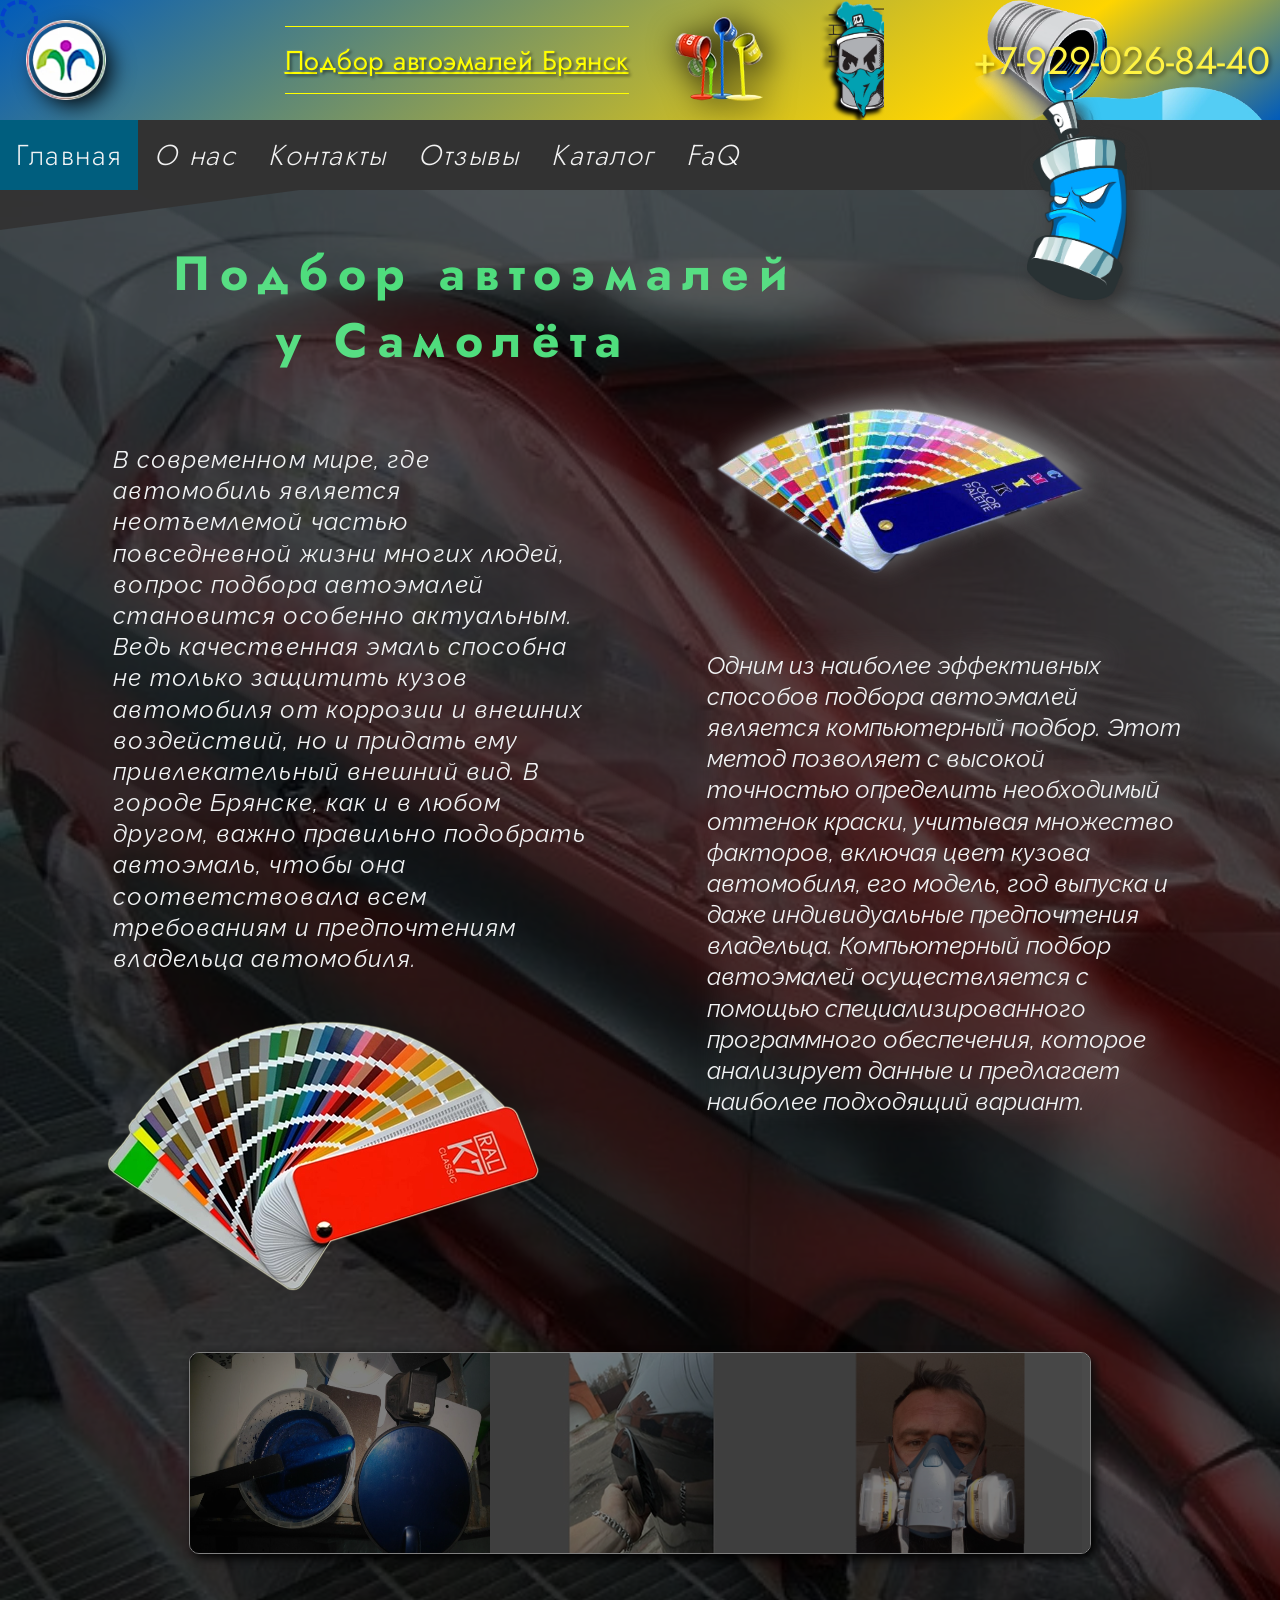
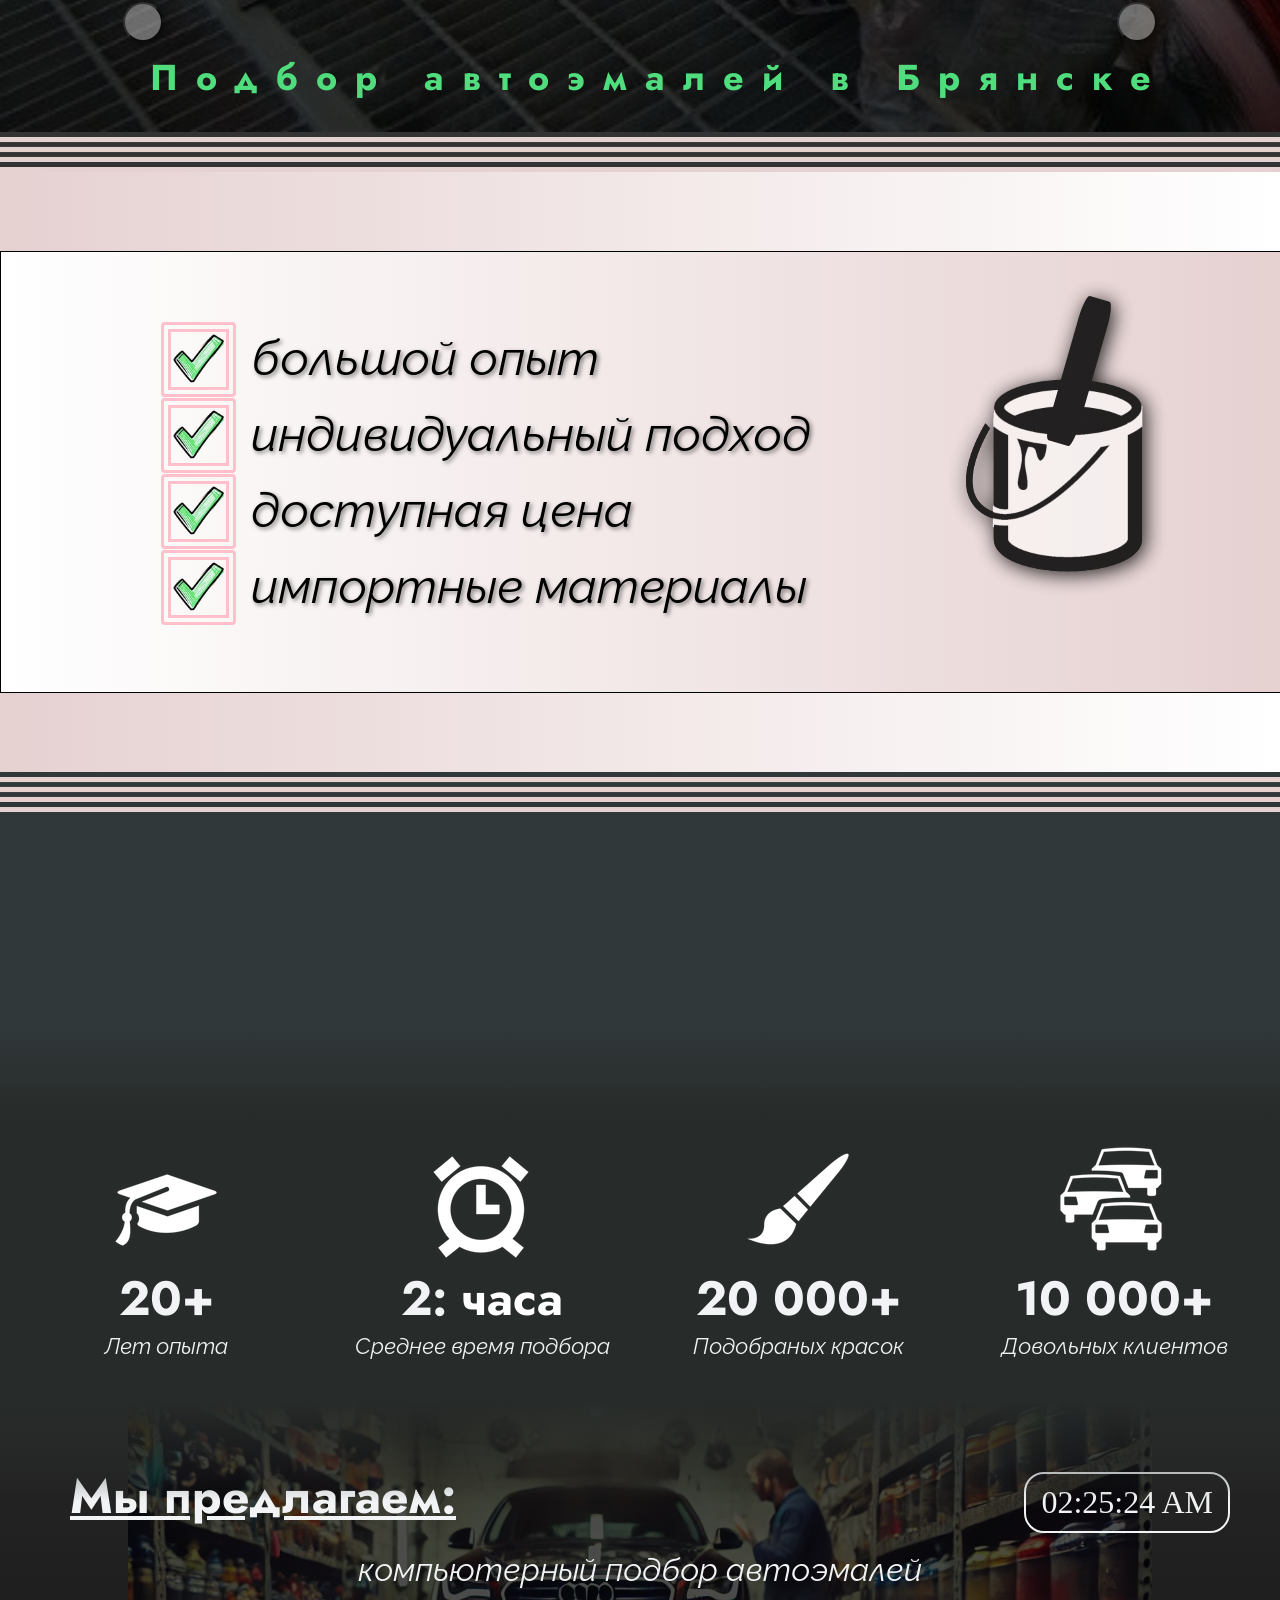
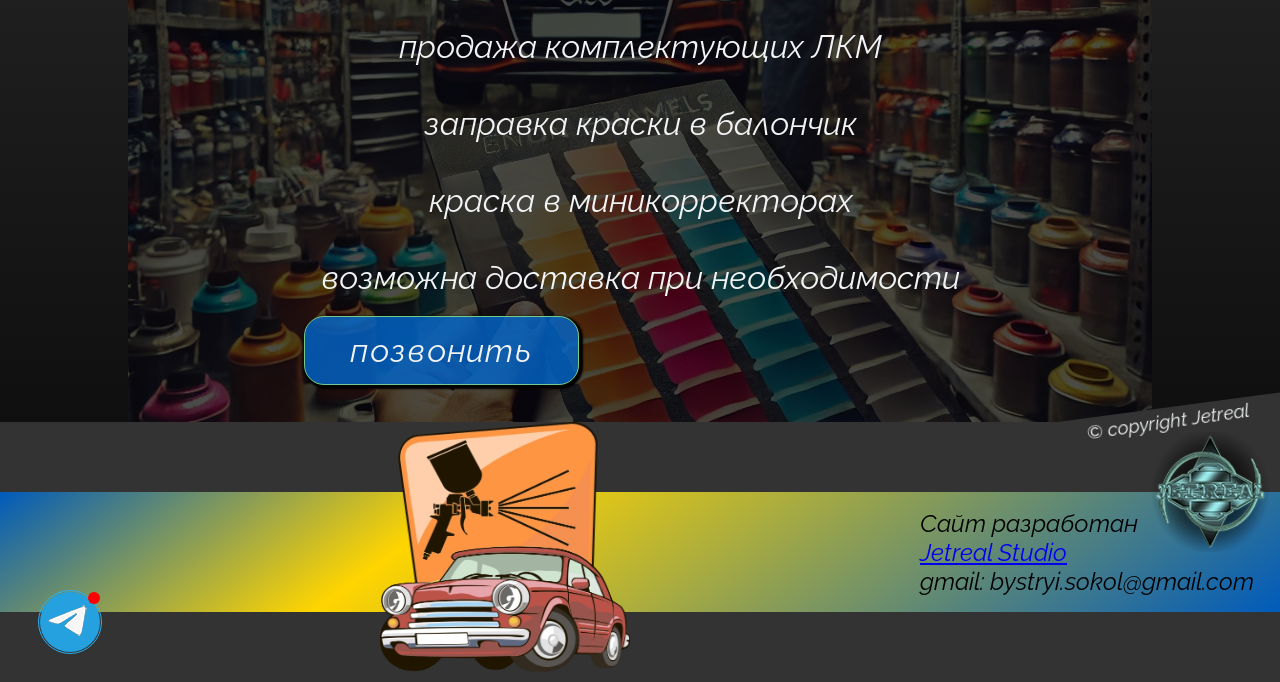
<file: index.html>
<!DOCTYPE html>
<!-- <html lang="ru"> -->
<html lang="ru-RU">

<head>
  <meta charset="utf-8">
  <!-- Begin Jekyll SEO tag v2.8.0 -->
<title>main | Подбор автоэмалей в Брянске, по цвету авто, коду, заправка в баллончик.</title>
<meta name="generator" content="Jekyll v4.4.1" />
<meta property="og:title" content="main" />
<meta name="author" content="Подбор автоэмалей в Брянске" />
<meta property="og:locale" content="ru_RU" />
<meta name="description" content="Лаборатория по подбору автоэмали спектрофотометром в цвет, продажа красок от 100 грамм, хороший колорист, адрес: рядом магазин “Электроника”." />
<meta property="og:description" content="Лаборатория по подбору автоэмали спектрофотометром в цвет, продажа красок от 100 грамм, хороший колорист, адрес: рядом магазин “Электроника”." />
<link rel="canonical" href="https://autocolor32.ru/" />
<meta property="og:url" content="https://autocolor32.ru/" />
<meta property="og:site_name" content="Подбор автоэмалей в Брянске, по цвету авто, коду, заправка в баллончик." />
<meta property="og:image" content="https://autocolor32.ru/assets/images/garaj-logo.png" />
<meta property="og:type" content="website" />
<meta name="twitter:card" content="summary_large_image" />
<meta property="twitter:image" content="https://autocolor32.ru/assets/images/garaj-logo.png" />
<meta property="twitter:title" content="main" />
<script type="application/ld+json">
{"@context":"https://schema.org","@type":"WebSite","author":{"@type":"Person","name":"Подбор автоэмалей в Брянске"},"description":"Лаборатория по подбору автоэмали спектрофотометром в цвет, продажа красок от 100 грамм, хороший колорист, адрес: рядом магазин “Электроника”.","headline":"main","image":"https://autocolor32.ru/assets/images/garaj-logo.png","name":"Подбор автоэмалей в Брянске","publisher":{"@type":"Organization","logo":{"@type":"ImageObject","url":"https://autocolor32.ru/assets/images/garaj-logo.png"},"name":"Подбор автоэмалей в Брянске"},"sameAs":["https://t.me/BrendyAlex"],"url":"https://autocolor32.ru/"}</script>
<!-- End Jekyll SEO tag -->

  <link type="application/atom+xml" rel="alternate" href="https://autocolor32.ru/feed.xml" title="Подбор автоэмалей в Брянске, по цвету авто, коду, заправка в баллончик." />
  <meta name="viewport" content="width=device-width">

  <link rel="stylesheet" href="/assets/css/main.css">
  <link rel="stylesheet" href="/assets/css/animate.css">
  <link rel="apple-touch-icon" sizes="180x180" href="/assets/images/apple-touch-icon.webp">
  <link rel="icon" type="image/png" sizes="32x32" href="/assets/images/favicon-32x32.webp">
  <link rel="icon" type="image/png" sizes="16x16" href="/assets/images/favicon-16x16.webp">
  <link rel="manifest" href="/assets/images/site.webmanifest">
</head>

<body>
  <p id="mouseX"></p>
  <p id="mouseY"></p>
  <p id="scroll"> </p>
  <div class="circle-cursor circle-cursor--inner" id="circle"></div>
  <div id="progress-line"></div>
  <div class="wrapperAll">
    
<header class="myHeader">
  <div class="jost-logoWrap wow flipInY" data-wow-duration="1s" data-wow-delay=".02s"><img src="/assets/images/garaj-logo.webp" alt="garaj-logo"/></div>
  <div class="headerCenterText">
    <div id="balon"></div>
    <div id="balonEye"></div>
    <div id="balon2"></div>
    <h1>Подбор автоэмалей Брянск</h1>
    <div><img class="bankImg" src="/assets/images/banks55.webp" alt="garaj-logo"/></div>
  </div>
  <div class="phoneNumber">+7-929-026-84-40</div>
</header>
    
<div class="topnav"><a class="nav-link" href="/">Главная</a><a class="nav-link" href="/about">О нас</a><a class="nav-link" href="/contacts">Контакты</a><a class="nav-link" href="/feedbacks">Отзывы</a><a class="nav-link" href="/catalog">Каталог</a><a class="nav-link" href="/faq">FaQ</a>
  <div class="headerAngle"></div>
</div>

    <div class="contentWrapper">
  <div id="glasses"></div>
  <div class="content__left">
    <h2>Подбор автоэмалей<br />у Самолёта</h2>
    <p>В современном мире, где автомобиль является неотъемлемой частью повседневной жизни многих людей, вопрос подбора
      автоэмалей становится особенно актуальным. Ведь качественная эмаль способна не только защитить кузов автомобиля от
      коррозии и внешних воздействий, но и придать ему привлекательный внешний вид. В городе Брянске, как и в любом
      другом, важно правильно подобрать автоэмаль, чтобы она соответствовала всем требованиям и предпочтениям владельца
      автомобиля.</p><img src="/assets/images/veer2.webp" alt="veer" />
  </div>
  <div class="content__right"><img src="/assets/images/color-palete2.webp" alt="color-palete2" />
    <p>Одним из наиболее эффективных способов подбора автоэмалей является компьютерный подбор. Этот метод позволяет с
      высокой точностью определить необходимый оттенок краски, учитывая множество факторов, включая цвет кузова
      автомобиля, его модель, год выпуска и даже индивидуальные предпочтения владельца. Компьютерный подбор автоэмалей
      осуществляется с помощью специализированного программного обеспечения, которое анализирует данные и предлагает
      наиболее подходящий вариант.</p>
  </div>
  <div class="wrappDiv">
    <div class="slider" id="touched">
      
      <div class="img1"><img src="/assets/images/luc33.webp" alt="hatch" />
        <p>Сравнение люка с образцом</p>
      </div>
      
      <div class="img2"><img src="/assets/images/lopata.webp" alt="shovel" />
        <p>Приготовление краски</p>
      </div>
      
      <div class="img3"><img src="/assets/images/luc22.webp" alt="hatch" />
        <p>Снятие люка авто</p>
      </div>
      
      <div class="img4"><img src="/assets/images/shurj2.webp" alt="sasha" />
        <p>Александр</p>
      </div>
      
      <div class="img5"><img src="/assets/images/5.webp" alt="Spray cans" />
        <p>Балончики</p>
      </div>
      
      <div class="img6"><img src="/assets/images/6.webp" alt="Paint stand" />
        <p>Стойка</p>
      </div>
      
      <div class="img7"><img src="/assets/images/zakachka22.webp" alt="Cylinder filling station" />
        <p>Станция заправки балонов</p>
      </div>
      
    </div>
    <button class="buttonLeft sliderButtonHover"></button>
    <button class="buttonRight sliderButtonHover"></button>
    <p id="sliderImgText"></p>
    <h3 id="h3">Подбор автоэмалей в Брянске</h3>
  </div>
</div>
<div class="bgLittleBit"></div>
<div class="blackSection">
  <div class="sliderSection__ulwrapp">
    <div>
      <ul>
        <li class="blackSectionLi"> большой опыт<span class="checkedSpanImg"> </span></li>
        <li class="blackSectionLi"> индивидуальный подход<span class="checkedSpanImg"> </span></li>
        <li class="blackSectionLi"> доступная цена<span class="checkedSpanImg"> </span></li>
        <li class="blackSectionLi"> импортные материалы<span class="checkedSpanImg"></span></li>
      </ul>
    </div>
    <div class="bucketWraper">
      <div class="bucket">
        <img class="bucket2" src="/assets/images/bucket2.webp" alt="bucket" />
        <div id="textDiv"></div>
      </div>
    </div>
  </div>
</div>
<div class="sliderSection">
  <div class="bgLittleBitDown"></div>
</div>
<div class="justForShadowWrapper">
  <div class="justForShadowUp"></div>
</div>
<section class="countersSection">
  <div class="wow fadeIn" data-wow-duration="3s" data-wow-delay=".5s">
    <div class="counterSectionImg" id="counterSectionImg1">
    </div>
    <h4>20+</h4>
    <p>Лет опыта</p>
  </div>
  <div class="wow fadeIn" data-wow-duration="4s" data-wow-delay="1s">
    <div class="counterSectionImg" id="counterSectionImg2">
    </div>
    <h4>2:
      <span class="hours">часа</span>
    </h4>
    <p>Среднее время подбора</p>
  </div>
  <div class="wow fadeIn" data-wow-duration="4.5s" data-wow-delay="1.5s">
    <div class="counterSectionImg" id="counterSectionImg3"></div>
    <h4>20 000+</h4>
    <p>Подобраных красок</p>
  </div>
  <div class="wow fadeIn" data-wow-duration="5s" data-wow-delay="2s">
    <div class="counterSectionImg" id="counterSectionImg4">
    </div>
    <h4>10 000+</h4>
    <p>Довольных клиентов</p>
  </div>
</section>
<div class="justForShadowWrapper">
  <div class="justForShadowDown"></div>
</div>
<section class="linearGr">
  <div class="digital-clock"></div>
  <h4 class="linearGrHeader">Mы предлагаем:</h4>
  <p class="linearGrParagraph wow zoomInRight" data-wow-delay=".1s">компьютерный подбор автоэмалей</p>
  <p class="linearGrParagraph wow zoomInLeft" data-wow-delay=".2s">продажа комплектующих ЛКМ</p>
  <p class="linearGrParagraph wow zoomInRight" data-wow-delay=".3s">заправка краски в балончик </p>
  <p class="linearGrParagraph wow zoomInUp" data-wow-delay=".4s">краска в миникорректорах</p>
  <P class="linearGrParagraph wow zoomInLeft" data-wow-delay=".6s">возможна доставка при необходимости</P>
  <div class="buttonSection">
    <button class="callButton wow fadeInLeft" type="button" id="phoneButton" data-wow-delay="3s">позвонить</button>
    <p class="buttonSection__callNumber">+7-929-026-84-40</p>
  </div>
</section>



    <script defer src="/assets/javascript/wow.min.js"></script>
    <div class="footerOverLine">
  <p class="footerAngleText">&copy; copyright Jetreal</p>
</div>
    <footer class="myFooter">
  <div class="myFooterLeft"></div>
  <div class="myFooterCenter"><img class="wow fadeIn" data-wow-delay="1s" src=/assets/images/car-pistols2.webp alt="" /><img class="wow fadeInRight" src=/assets/images/car-pistols3.webp
      alt="" /></div>
  <div class="myFooterRight">
    <p>
      Сайт разработан<br /></p>
    <p id="linkedParagraphJetrealSudio"><a href="https://jetreal.github.io/" rel="nofollow">Jetreal Studio</a></p>
    <p>gmail: bystryi.sokol@gmail.com</p><img src=/assets/images/jetrealLogo2.webp alt="" />
  </div>

  <div class="parent" id="telegramBtn">
    <!-- Невидимый переключатель -->
    <input type="checkbox" id="toggle" class="toggle-input">

    <label for="toggle" class="parent-label"> </label>

    <div class="telegramPopap">
      <div id="popapTop">
        <img src="/assets/images/shurj4.jpg" alt="alex">
        <div>
          <p id="nameSh">Alex</p>
          <p>dayly repliks</p>
        </div>
      </div>
      <div id="myspeach">
        <p>Привет!
          <br>
          Я могу что либо подсказать?
        </p>
      </div>
      <a id="teleLink" href="https://t.me/BrendyAlex" target="_blank">
        <div id="telBtn">
          Chat on Telegram
        </div>
      </a>

    </div>
  </div>

  <div class="footerAngle"></div>


  <div class="footerUnderLine"></div>
</footer>
    <script>
      window.siteBaseUrl = "";
      window.pageUrl = "/"
    </script>
    <script defer src="/assets/javascript/jq-3.7.1.slim.min.js"></script>
    <script type="module" src="/assets/javascript/index.mjs"></script>
    <script src="/assets/javascript/indexClock.min.mjs" type="module"></script>
  </div>
</body>

</html>
</file>
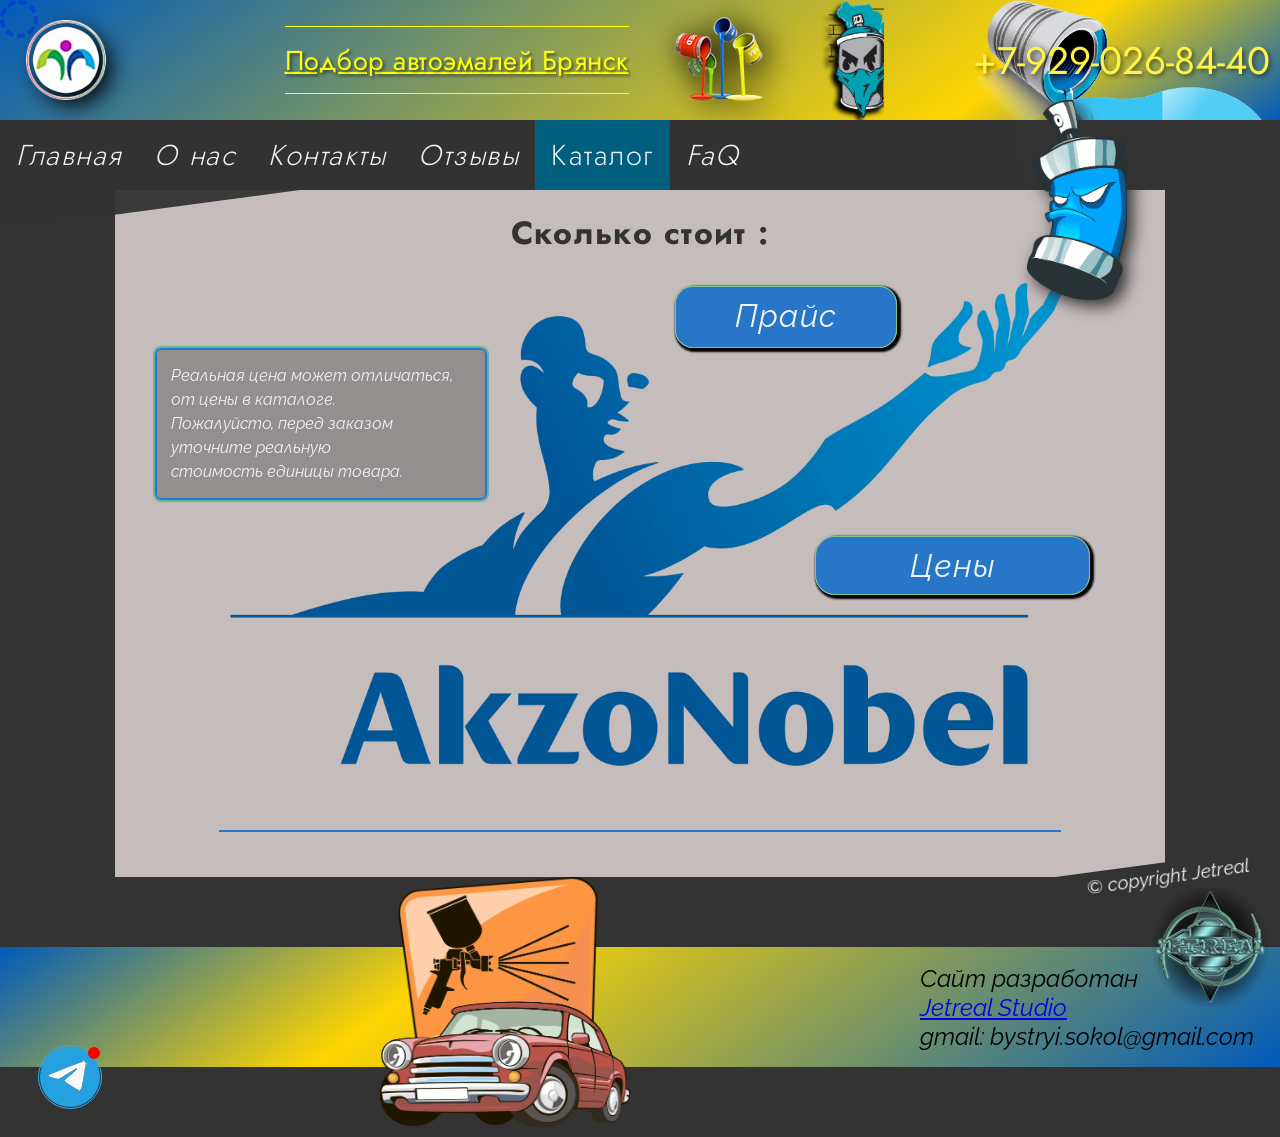
<file: catalog.html>
<!DOCTYPE html>
<!-- <html lang="ru"> -->
<html lang="ru-RU">

<head>
  <meta charset="utf-8">
  <!-- Begin Jekyll SEO tag v2.8.0 -->
<title>Стоимость наших услуг, цена | Подбор автоэмалей в Брянске, по цвету авто, коду, заправка в баллончик.</title>
<meta name="generator" content="Jekyll v4.4.1" />
<meta property="og:title" content="Стоимость наших услуг, цена" />
<meta property="og:locale" content="en_US" />
<meta name="description" content="Лаборатория по подбору автоэмали спектрофотометром в цвет, продажа красок от 100 грамм, хороший колорист, адрес: рядом магазин “Электроника”." />
<meta property="og:description" content="Лаборатория по подбору автоэмали спектрофотометром в цвет, продажа красок от 100 грамм, хороший колорист, адрес: рядом магазин “Электроника”." />
<link rel="canonical" href="https://autocolor32.ru/catalog" />
<meta property="og:url" content="https://autocolor32.ru/catalog" />
<meta property="og:site_name" content="Подбор автоэмалей в Брянске, по цвету авто, коду, заправка в баллончик." />
<meta property="og:type" content="article" />
<meta property="article:published_time" content="2026-04-11T17:05:42+03:00" />
<meta name="twitter:card" content="summary" />
<meta property="twitter:title" content="Стоимость наших услуг, цена" />
<script type="application/ld+json">
{"@context":"https://schema.org","@type":"BlogPosting","dateModified":"2026-04-11T17:05:42+03:00","datePublished":"2026-04-11T17:05:42+03:00","description":"Лаборатория по подбору автоэмали спектрофотометром в цвет, продажа красок от 100 грамм, хороший колорист, адрес: рядом магазин “Электроника”.","headline":"Стоимость наших услуг, цена","mainEntityOfPage":{"@type":"WebPage","@id":"https://autocolor32.ru/catalog"},"url":"https://autocolor32.ru/catalog"}</script>
<!-- End Jekyll SEO tag -->

  <link type="application/atom+xml" rel="alternate" href="https://autocolor32.ru/feed.xml" title="Подбор автоэмалей в Брянске, по цвету авто, коду, заправка в баллончик." />
  <meta name="viewport" content="width=device-width">
  <!-- <title>Стоимость наших услуг, цена</title> -->
  <!-- <meta http-equiv="Content-Security-Policy" content="default-src 'self'; script-src 'self' 'unsafe-inline' 'unsafe-eval' https://api-maps.yandex.ru https://yastatic.net https://*.elfsight.com https://*.elfsightcdn.com; script-src-elem 'self' 'unsafe-inline' https://api-maps.yandex.ru https://yastatic.net https://*.elfsight.com https://*.elfsightcdn.com; style-src 'self' 'unsafe-inline' https://api-maps.yandex.ru https://yastatic.net https://*.elfsight.com https://*.elfsightcdn.com; connect-src 'self' https://api-maps.yandex.ru https://*.maps.yandex.net https://yastatic.net https://*.elfsight.com https://*.elfsightcdn.com; img-src 'self' https://api-maps.yandex.ru https://*.maps.yandex.net https://yastatic.net https://*.elfsight.com https://*.elfsightcdn.com data:; frame-src 'self' https://api-maps.yandex.ru https://*.elfsight.com https://*.elfsightcdn.com; font-src 'self' https://*.elfsight.com https://*.elfsightcdn.com data:;"> -->


  <link rel="stylesheet" href="/assets/css/main.css">
  <!-- <link rel="stylesheet" href= "/assets/css/about.css" | relative_url > -->
  <!-- <link rel="stylesheet" href="/stylesheets/style.min.css"> -->
  <link rel="stylesheet" href="/assets/css/animate.css">
  <!-- <link href="/assets/fonts/Raleway/Raleway-VariableFont_wght.ttf" rel="stylesheet"> -->
  <!-- <link href="/assets/fonts/Raleway/Raleway-Italic-VariableFont_wght.ttf" rel="stylesheet"> -->
  <!-- <link href="/assets/fonts/Jost/Jost-Italic-VariableFont_wght.ttf" rel="stylesheet"> -->
  <!-- <link href="/assets/fonts/Jost/Jost-VariableFont_wght.ttf" rel="stylesheet"> -->
  <link rel="apple-touch-icon" sizes="180x180" href="/assets/images/apple-touch-icon.webp">
  <link rel="icon" type="image/png" sizes="32x32" href="/assets/images/favicon-32x32.webp">
  <link rel="icon" type="image/png" sizes="16x16" href="/assets/images/favicon-16x16.webp">
  <link rel="manifest" href="/assets/images/site.webmanifest">
</head>

<body>
  <p id="mouseX"></p>
  <p id="mouseY"></p>
  <p id="scroll"> </p>
  <div class="circle-cursor circle-cursor--inner" id="circle"></div>
  <div id="progress-line"></div>
  <div class="wrapperAll">
    
<header class="myHeader">
  <div class="jost-logoWrap wow flipInY" data-wow-duration="1s" data-wow-delay=".02s"><img src="/assets/images/garaj-logo.webp" alt="garaj-logo"/></div>
  <div class="headerCenterText">
    <div id="balon"></div>
    <div id="balonEye"></div>
    <div id="balon2"></div>
    <h1>Подбор автоэмалей Брянск</h1>
    <div><img class="bankImg" src="/assets/images/banks55.webp" alt="garaj-logo"/></div>
  </div>
  <div class="phoneNumber">+7-929-026-84-40</div>
</header>
    
<div class="topnav"><a class="nav-link" href="/">Главная</a><a class="nav-link" href="/about">О нас</a><a class="nav-link" href="/contacts">Контакты</a><a class="nav-link" href="/feedbacks">Отзывы</a><a class="nav-link" href="/catalog">Каталог</a><a class="nav-link" href="/faq">FaQ</a>
  <div class="headerAngle"></div>
</div>

    <link rel="stylesheet" href="/assets/css/catalog.css" />

<div class="catalogWrapper">
  <h1>Сколько стоит :</h1><a class="callButton" href="https://docs.google.com/spreadsheets/d/133m8ignEihmrR0x9jjrad7vc6SaBMhRg/edit?usp=sharing&amp;ouid=109443639861010320045&amp;rtpof=true&amp;sd=true">Прайс</a>
  <p id="catalogWrapperText">Реальная цена может отличаться,<br />от цены в каталоге.<br />Пожалуйсто, перед заказом<br />уточните реальную<br />стоимость единицы товара.</p>
  <button class="callButton buttonPrice">Цены</button>
</div>
<div class="priceDivWrapper">
  <div class="priceDiv">
    <p>Готовая краска + разбавитель + тара:</p>
    <ul>
      <li class="priceDivLi">
        <ul>
          <li class="priceDivLiLi">100 грамм 1200 &#8381;<br /></li>
          <li class="priceDivLiLi">200 грамм 1100 &#8381;<br /></li>
          <li class="priceDivLiLi">300 грамм 1000 &#8381;<br /></li>
          <li class="priceDivLiLi">400 грамм 900 &#8381;</li>
        </ul>
      </li>
      <li class="priceDivLi">
        <p>Краска по коду + разбавитель + тара: <span class="priceDivSpan">1000 грамм 6000 &#8381;</span></p>
      </li>
      <li class="priceDivLi">
        <p>Заправка балончика: <span class="priceDivSpan">100 грамм 2000 &#8381;</span></p>
      </li>
      <li class="priceDivLi">
        <p>Штрих корректор: <span class="priceDivSpan">20 грамм 500 &#8381;</span></p>
      </li>
      <li class="priceDivLi">
        <p>Лак hs(высокой прочности + отвердитель):  <span class="priceDivSpan">100 грамм 350 &#8381;</span></p>
      </li>
    </ul>
  </div>
</div>


    <script src="/assets/javascript/wow.min.js"></script>
    <div class="footerOverLine">
  <p class="footerAngleText">&copy; copyright Jetreal</p>
</div>
    <footer class="myFooter">
  <div class="myFooterLeft"></div>
  <div class="myFooterCenter"><img class="wow fadeIn" data-wow-delay="1s" src=/assets/images/car-pistols2.webp alt="" /><img class="wow fadeInRight" src=/assets/images/car-pistols3.webp
      alt="" /></div>
  <div class="myFooterRight">
    <p>
      Сайт разработан<br /></p>
    <p id="linkedParagraphJetrealSudio"><a href="https://jetreal.github.io/" rel="nofollow">Jetreal Studio</a></p>
    <p>gmail: bystryi.sokol@gmail.com</p><img src=/assets/images/jetrealLogo2.webp alt="" />
  </div>

  <div class="parent" id="telegramBtn">
    <!-- Невидимый переключатель -->
    <input type="checkbox" id="toggle" class="toggle-input">

    <label for="toggle" class="parent-label"> </label>

    <div class="telegramPopap">
      <div id="popapTop">
        <img src="/assets/images/shurj4.jpg" alt="alex">
        <div>
          <p id="nameSh">Alex</p>
          <p>dayly repliks</p>
        </div>
      </div>
      <div id="myspeach">
        <p>Привет!
          <br>
          Я могу что либо подсказать?
        </p>
      </div>
      <a id="teleLink" href="https://t.me/BrendyAlex" target="_blank">
        <div id="telBtn">
          Chat on Telegram
        </div>
      </a>

    </div>
  </div>

  <div class="footerAngle"></div>


  <div class="footerUnderLine"></div>
</footer>
    <script>
      window.siteBaseUrl = "";
      window.pageUrl = "/catalog"
    </script>
    <script src="/assets/javascript/jq-3.7.1.slim.min.js"></script>
    <script type="module" src="/assets/javascript/index.mjs"></script>
    <script src="/assets/javascript/indexClock.min.mjs" type="module"></script>



    <!--  -->
  </div>
</body>

</html>
</file>
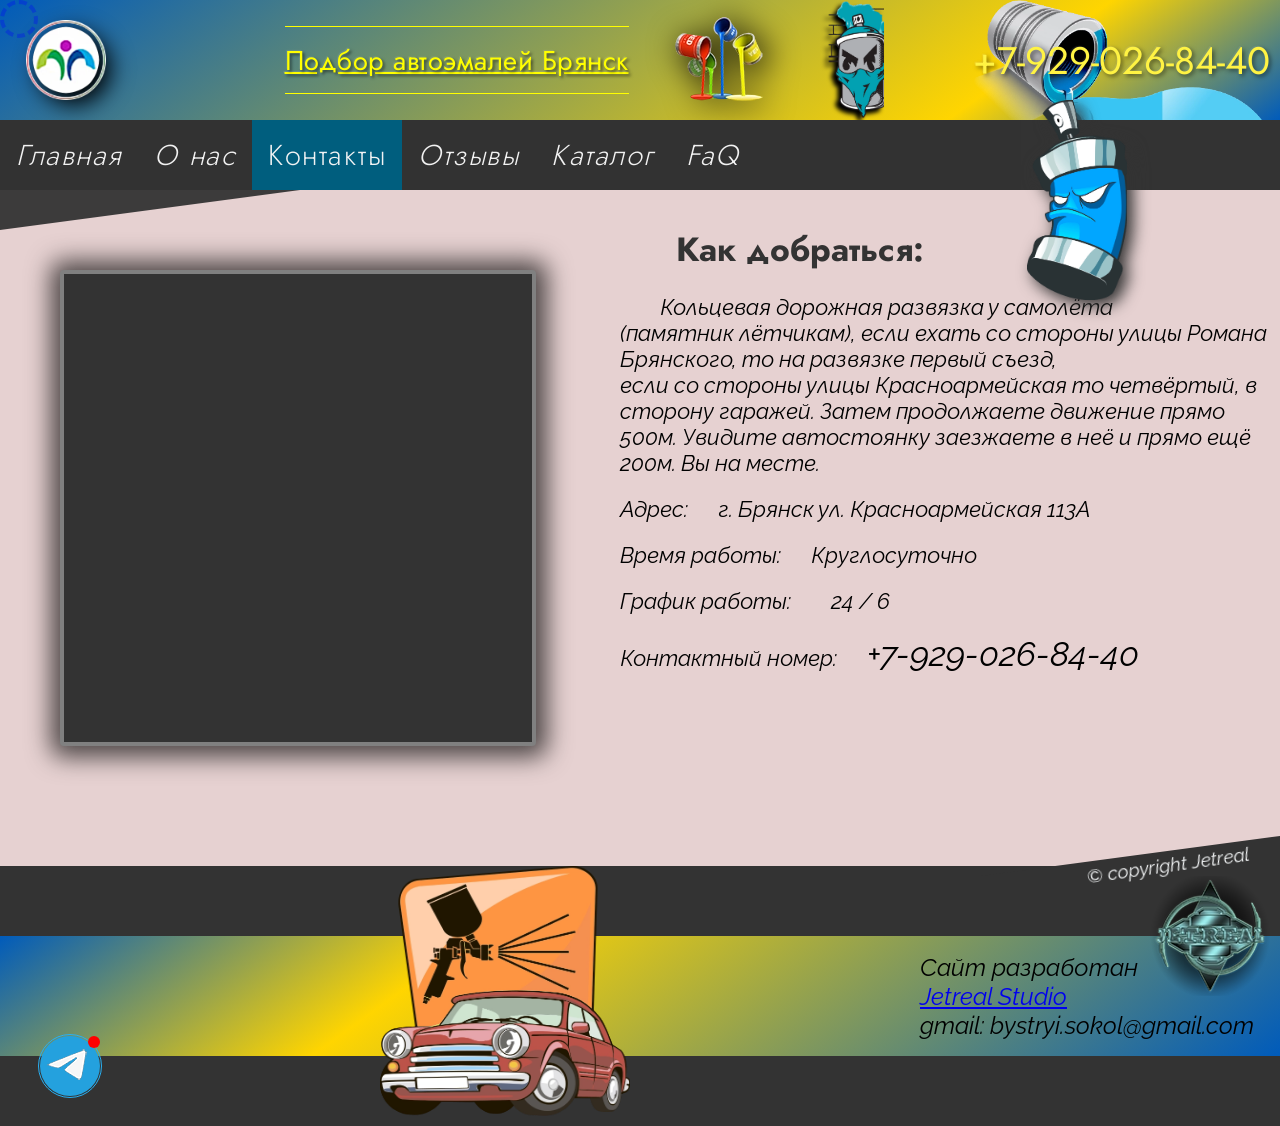
<file: contacts.html>
<!DOCTYPE html>
<!-- <html lang="ru"> -->
<html lang="ru-RU">

<head>
  <meta charset="utf-8">
  <!-- Begin Jekyll SEO tag v2.8.0 -->
<title>Подбор автоэмали на карте: | Подбор автоэмалей в Брянске, по цвету авто, коду, заправка в баллончик.</title>
<meta name="generator" content="Jekyll v4.4.1" />
<meta property="og:title" content="Подбор автоэмали на карте:" />
<meta property="og:locale" content="en_US" />
<meta name="description" content="Лаборатория по подбору автоэмали спектрофотометром в цвет, продажа красок от 100 грамм, хороший колорист, адрес: рядом магазин “Электроника”." />
<meta property="og:description" content="Лаборатория по подбору автоэмали спектрофотометром в цвет, продажа красок от 100 грамм, хороший колорист, адрес: рядом магазин “Электроника”." />
<link rel="canonical" href="https://autocolor32.ru/contacts" />
<meta property="og:url" content="https://autocolor32.ru/contacts" />
<meta property="og:site_name" content="Подбор автоэмалей в Брянске, по цвету авто, коду, заправка в баллончик." />
<meta property="og:type" content="article" />
<meta property="article:published_time" content="2026-04-11T17:05:42+03:00" />
<meta name="twitter:card" content="summary" />
<meta property="twitter:title" content="Подбор автоэмали на карте:" />
<script type="application/ld+json">
{"@context":"https://schema.org","@type":"BlogPosting","dateModified":"2026-04-11T17:05:42+03:00","datePublished":"2026-04-11T17:05:42+03:00","description":"Лаборатория по подбору автоэмали спектрофотометром в цвет, продажа красок от 100 грамм, хороший колорист, адрес: рядом магазин “Электроника”.","headline":"Подбор автоэмали на карте:","mainEntityOfPage":{"@type":"WebPage","@id":"https://autocolor32.ru/contacts"},"url":"https://autocolor32.ru/contacts"}</script>
<!-- End Jekyll SEO tag -->

  <link type="application/atom+xml" rel="alternate" href="https://autocolor32.ru/feed.xml" title="Подбор автоэмалей в Брянске, по цвету авто, коду, заправка в баллончик." />
  <meta name="viewport" content="width=device-width">
  <!-- <title>Подбор автоэмали на карте:</title> -->
  <!-- <meta http-equiv="Content-Security-Policy" content="default-src 'self'; script-src 'self' 'unsafe-inline' 'unsafe-eval' https://api-maps.yandex.ru https://yastatic.net https://*.elfsight.com https://*.elfsightcdn.com; script-src-elem 'self' 'unsafe-inline' https://api-maps.yandex.ru https://yastatic.net https://*.elfsight.com https://*.elfsightcdn.com; style-src 'self' 'unsafe-inline' https://api-maps.yandex.ru https://yastatic.net https://*.elfsight.com https://*.elfsightcdn.com; connect-src 'self' https://api-maps.yandex.ru https://*.maps.yandex.net https://yastatic.net https://*.elfsight.com https://*.elfsightcdn.com; img-src 'self' https://api-maps.yandex.ru https://*.maps.yandex.net https://yastatic.net https://*.elfsight.com https://*.elfsightcdn.com data:; frame-src 'self' https://api-maps.yandex.ru https://*.elfsight.com https://*.elfsightcdn.com; font-src 'self' https://*.elfsight.com https://*.elfsightcdn.com data:;"> -->


  <link rel="stylesheet" href="/assets/css/main.css">
  <!-- <link rel="stylesheet" href= "/assets/css/about.css" | relative_url > -->
  <!-- <link rel="stylesheet" href="/stylesheets/style.min.css"> -->
  <link rel="stylesheet" href="/assets/css/animate.css">
  <!-- <link href="/assets/fonts/Raleway/Raleway-VariableFont_wght.ttf" rel="stylesheet"> -->
  <!-- <link href="/assets/fonts/Raleway/Raleway-Italic-VariableFont_wght.ttf" rel="stylesheet"> -->
  <!-- <link href="/assets/fonts/Jost/Jost-Italic-VariableFont_wght.ttf" rel="stylesheet"> -->
  <!-- <link href="/assets/fonts/Jost/Jost-VariableFont_wght.ttf" rel="stylesheet"> -->
  <link rel="apple-touch-icon" sizes="180x180" href="/assets/images/apple-touch-icon.webp">
  <link rel="icon" type="image/png" sizes="32x32" href="/assets/images/favicon-32x32.webp">
  <link rel="icon" type="image/png" sizes="16x16" href="/assets/images/favicon-16x16.webp">
  <link rel="manifest" href="/assets/images/site.webmanifest">
</head>

<body>
  <p id="mouseX"></p>
  <p id="mouseY"></p>
  <p id="scroll"> </p>
  <div class="circle-cursor circle-cursor--inner" id="circle"></div>
  <div id="progress-line"></div>
  <div class="wrapperAll">
    
<header class="myHeader">
  <div class="jost-logoWrap wow flipInY" data-wow-duration="1s" data-wow-delay=".02s"><img src="/assets/images/garaj-logo.webp" alt="garaj-logo"/></div>
  <div class="headerCenterText">
    <div id="balon"></div>
    <div id="balonEye"></div>
    <div id="balon2"></div>
    <h1>Подбор автоэмалей Брянск</h1>
    <div><img class="bankImg" src="/assets/images/banks55.webp" alt="garaj-logo"/></div>
  </div>
  <div class="phoneNumber">+7-929-026-84-40</div>
</header>
    
<div class="topnav"><a class="nav-link" href="/">Главная</a><a class="nav-link" href="/about">О нас</a><a class="nav-link" href="/contacts">Контакты</a><a class="nav-link" href="/feedbacks">Отзывы</a><a class="nav-link" href="/catalog">Каталог</a><a class="nav-link" href="/faq">FaQ</a>
  <div class="headerAngle"></div>
</div>

    <link rel="stylesheet" href="/assets/css/contacts.css" />

<div class="contactsSectionWrap">
  <div class="contactsSection">
    <div class="contactsSectionMapWrap">
      <div class="map" id="map">
      <script src="https://api-maps.yandex.ru/2.1/?apikey=375dd2b4-71cf-486c-89b2-89df43c16bca&amp;lang=ru_RU"></script>
      <script async="" src="https://api-maps.yandex.ru/services/constructor/1.0/js/?um=constructor%3Aa2b706af4ae488b87a4f8b211ebc9817bfe1c8ee0c78dbc99a9ccfbd424fdc8f&amp;width=468&amp;height=468&amp;lang=ru_RU&amp;scroll=true"></script>
      </div>
    </div>
    <div class="contactsSectionRightPanel">
      <h2>Как добраться:</h2>
      <p id="contText1">
         Кольцевая дорожная развязка у самолёта <br />(памятник лётчикам), если ехать со стороны улицы Романа Брянского,
        то на развязке первый съезд,<br />если со стороны улицы Красноармейская то четвёртый, в сторону гаражей. 
        Затем продолжаете движение прямо 500м. Увидите автостоянку заезжаете в неё и прямо ещё 200м. Вы на месте.
      </p>
      <p id="contText2">Aдрес:<span>г. Брянск ул. Красноармейская 113А</span></p>
      <p id="contText3">Время работы:<span>Круглосуточно</span></p>
      <p id="contText4">График работы:<span>24 / 6</span></p>
      <p id="contText5">Контактный номер:<span>+7-929-026-84-40</span></p>
    </div>
  </div>
</div>


    <script src="/assets/javascript/wow.min.js"></script>
    <div class="footerOverLine">
  <p class="footerAngleText">&copy; copyright Jetreal</p>
</div>
    <footer class="myFooter">
  <div class="myFooterLeft"></div>
  <div class="myFooterCenter"><img class="wow fadeIn" data-wow-delay="1s" src=/assets/images/car-pistols2.webp alt="" /><img class="wow fadeInRight" src=/assets/images/car-pistols3.webp
      alt="" /></div>
  <div class="myFooterRight">
    <p>
      Сайт разработан<br /></p>
    <p id="linkedParagraphJetrealSudio"><a href="https://jetreal.github.io/" rel="nofollow">Jetreal Studio</a></p>
    <p>gmail: bystryi.sokol@gmail.com</p><img src=/assets/images/jetrealLogo2.webp alt="" />
  </div>

  <div class="parent" id="telegramBtn">
    <!-- Невидимый переключатель -->
    <input type="checkbox" id="toggle" class="toggle-input">

    <label for="toggle" class="parent-label"> </label>

    <div class="telegramPopap">
      <div id="popapTop">
        <img src="/assets/images/shurj4.jpg" alt="alex">
        <div>
          <p id="nameSh">Alex</p>
          <p>dayly repliks</p>
        </div>
      </div>
      <div id="myspeach">
        <p>Привет!
          <br>
          Я могу что либо подсказать?
        </p>
      </div>
      <a id="teleLink" href="https://t.me/BrendyAlex" target="_blank">
        <div id="telBtn">
          Chat on Telegram
        </div>
      </a>

    </div>
  </div>

  <div class="footerAngle"></div>


  <div class="footerUnderLine"></div>
</footer>
    <script>
      window.siteBaseUrl = "";
      window.pageUrl = "/contacts"
    </script>
    <script src="/assets/javascript/jq-3.7.1.slim.min.js"></script>
    <script type="module" src="/assets/javascript/index.mjs"></script>
    <script src="/assets/javascript/indexClock.min.mjs" type="module"></script>



    <!--  -->
  </div>
</body>

</html>
</file>
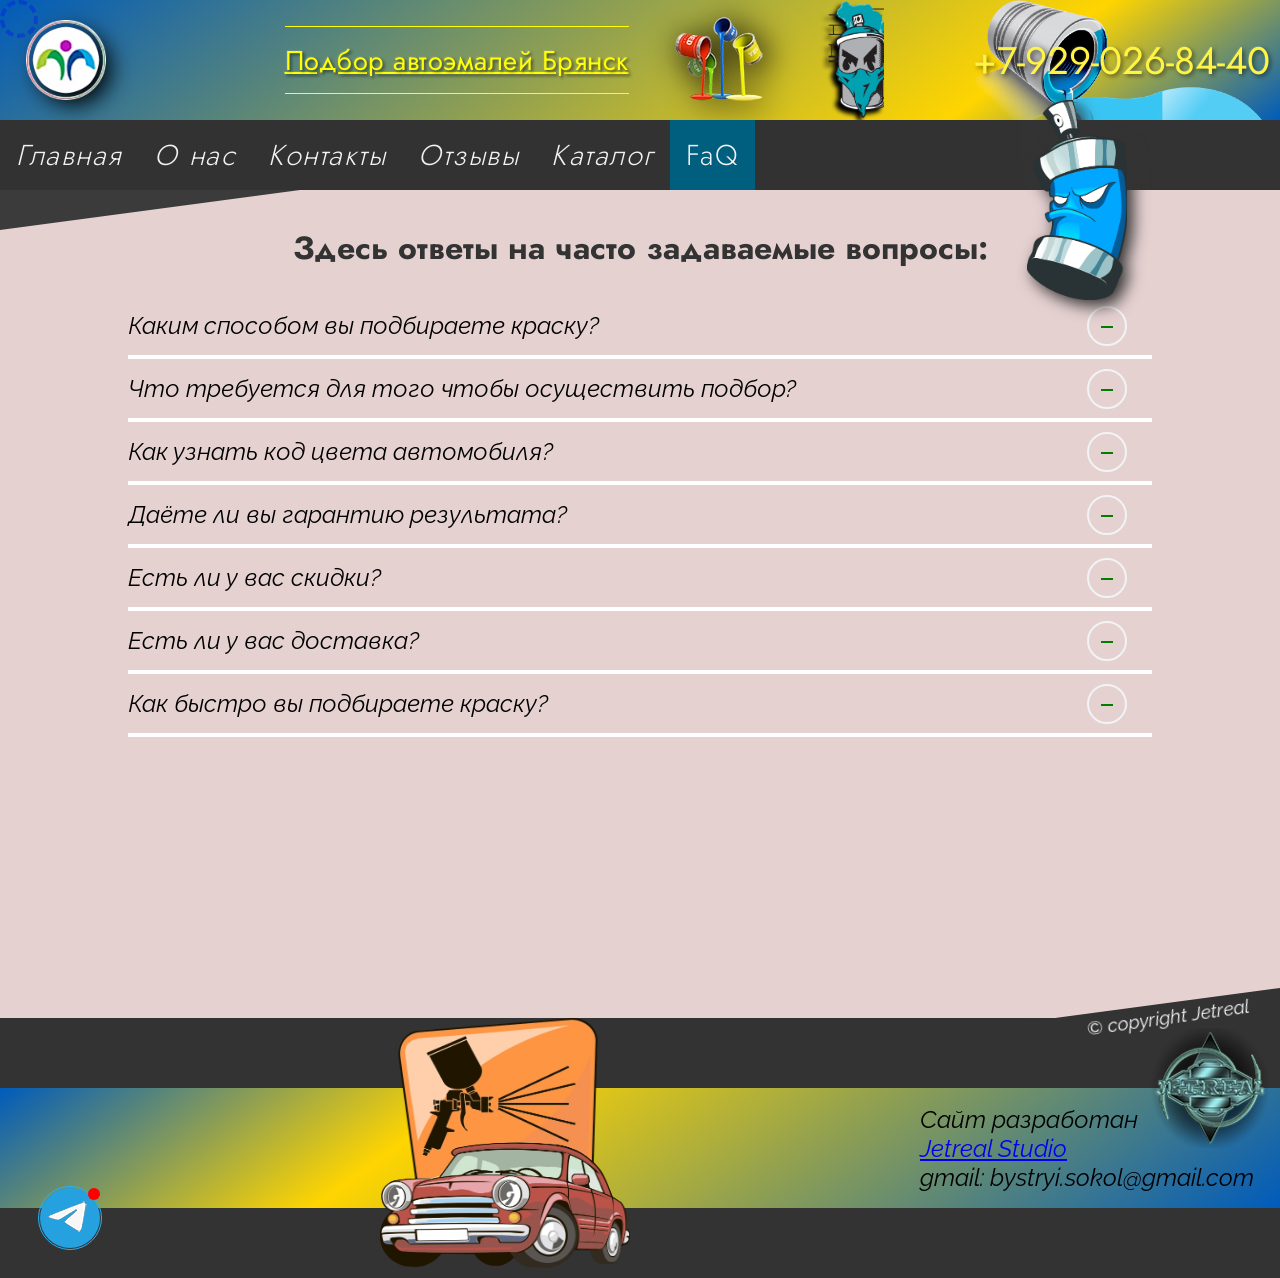
<file: faq.html>
<!DOCTYPE html>
<!-- <html lang="ru"> -->
<html lang="ru-RU">

<head>
  <meta charset="utf-8">
  <!-- Begin Jekyll SEO tag v2.8.0 -->
<title>faq | Подбор автоэмалей в Брянске, по цвету авто, коду, заправка в баллончик.</title>
<meta name="generator" content="Jekyll v4.4.1" />
<meta property="og:title" content="faq" />
<meta property="og:locale" content="en_US" />
<meta name="description" content="Лаборатория по подбору автоэмали спектрофотометром в цвет, продажа красок от 100 грамм, хороший колорист, адрес: рядом магазин “Электроника”." />
<meta property="og:description" content="Лаборатория по подбору автоэмали спектрофотометром в цвет, продажа красок от 100 грамм, хороший колорист, адрес: рядом магазин “Электроника”." />
<link rel="canonical" href="https://autocolor32.ru/faq" />
<meta property="og:url" content="https://autocolor32.ru/faq" />
<meta property="og:site_name" content="Подбор автоэмалей в Брянске, по цвету авто, коду, заправка в баллончик." />
<meta property="og:type" content="article" />
<meta property="article:published_time" content="2026-04-11T17:05:42+03:00" />
<meta name="twitter:card" content="summary" />
<meta property="twitter:title" content="faq" />
<script type="application/ld+json">
{"@context":"https://schema.org","@type":"BlogPosting","dateModified":"2026-04-11T17:05:42+03:00","datePublished":"2026-04-11T17:05:42+03:00","description":"Лаборатория по подбору автоэмали спектрофотометром в цвет, продажа красок от 100 грамм, хороший колорист, адрес: рядом магазин “Электроника”.","headline":"faq","mainEntityOfPage":{"@type":"WebPage","@id":"https://autocolor32.ru/faq"},"url":"https://autocolor32.ru/faq"}</script>
<!-- End Jekyll SEO tag -->

  <link type="application/atom+xml" rel="alternate" href="https://autocolor32.ru/feed.xml" title="Подбор автоэмалей в Брянске, по цвету авто, коду, заправка в баллончик." />
  <meta name="viewport" content="width=device-width">
  <!-- <title>faq</title> -->
  <!-- <meta http-equiv="Content-Security-Policy" content="default-src 'self'; script-src 'self' 'unsafe-inline' 'unsafe-eval' https://api-maps.yandex.ru https://yastatic.net https://*.elfsight.com https://*.elfsightcdn.com; script-src-elem 'self' 'unsafe-inline' https://api-maps.yandex.ru https://yastatic.net https://*.elfsight.com https://*.elfsightcdn.com; style-src 'self' 'unsafe-inline' https://api-maps.yandex.ru https://yastatic.net https://*.elfsight.com https://*.elfsightcdn.com; connect-src 'self' https://api-maps.yandex.ru https://*.maps.yandex.net https://yastatic.net https://*.elfsight.com https://*.elfsightcdn.com; img-src 'self' https://api-maps.yandex.ru https://*.maps.yandex.net https://yastatic.net https://*.elfsight.com https://*.elfsightcdn.com data:; frame-src 'self' https://api-maps.yandex.ru https://*.elfsight.com https://*.elfsightcdn.com; font-src 'self' https://*.elfsight.com https://*.elfsightcdn.com data:;"> -->


  <link rel="stylesheet" href="/assets/css/main.css">
  <!-- <link rel="stylesheet" href= "/assets/css/about.css" | relative_url > -->
  <!-- <link rel="stylesheet" href="/stylesheets/style.min.css"> -->
  <link rel="stylesheet" href="/assets/css/animate.css">
  <!-- <link href="/assets/fonts/Raleway/Raleway-VariableFont_wght.ttf" rel="stylesheet"> -->
  <!-- <link href="/assets/fonts/Raleway/Raleway-Italic-VariableFont_wght.ttf" rel="stylesheet"> -->
  <!-- <link href="/assets/fonts/Jost/Jost-Italic-VariableFont_wght.ttf" rel="stylesheet"> -->
  <!-- <link href="/assets/fonts/Jost/Jost-VariableFont_wght.ttf" rel="stylesheet"> -->
  <link rel="apple-touch-icon" sizes="180x180" href="/assets/images/apple-touch-icon.webp">
  <link rel="icon" type="image/png" sizes="32x32" href="/assets/images/favicon-32x32.webp">
  <link rel="icon" type="image/png" sizes="16x16" href="/assets/images/favicon-16x16.webp">
  <link rel="manifest" href="/assets/images/site.webmanifest">
</head>

<body>
  <p id="mouseX"></p>
  <p id="mouseY"></p>
  <p id="scroll"> </p>
  <div class="circle-cursor circle-cursor--inner" id="circle"></div>
  <div id="progress-line"></div>
  <div class="wrapperAll">
    
<header class="myHeader">
  <div class="jost-logoWrap wow flipInY" data-wow-duration="1s" data-wow-delay=".02s"><img src="/assets/images/garaj-logo.webp" alt="garaj-logo"/></div>
  <div class="headerCenterText">
    <div id="balon"></div>
    <div id="balonEye"></div>
    <div id="balon2"></div>
    <h1>Подбор автоэмалей Брянск</h1>
    <div><img class="bankImg" src="/assets/images/banks55.webp" alt="garaj-logo"/></div>
  </div>
  <div class="phoneNumber">+7-929-026-84-40</div>
</header>
    
<div class="topnav"><a class="nav-link" href="/">Главная</a><a class="nav-link" href="/about">О нас</a><a class="nav-link" href="/contacts">Контакты</a><a class="nav-link" href="/feedbacks">Отзывы</a><a class="nav-link" href="/catalog">Каталог</a><a class="nav-link" href="/faq">FaQ</a>
  <div class="headerAngle"></div>
</div>

    <link rel="stylesheet" href="/assets/css/faq.css" />

<div class="wrapFaq">
  <div class="wrapFaqContent">
    <h2 class="faqH2">Здесь ответы на часто задаваемые вопросы:</h2>
    
    <div class="faqPar" id="faqPar1">
        <p class="facQuestion">Каким способом вы подбираете краску? 
            <span class="facQuestionSpan">
                <span class="facQuestionSpanPlus">
                </span>
                <span class="facQuestionSpanVerticalPlus">
                </span>
            </span>
        </p>
        <div class="faqAnswer">В специальной лаборатории оборудованной по типу коллерной мастерской, используется система в которой учавствует: 
            
               <ul>
                    
                        <li class="faqInnerLi">Компьютер с обновлёнными программами через интернет, подключённый к нему спектрофотометр последнего поколения chromaVision;</li>                   
                    
                        <li class="faqInnerLi">Высокоточные весы для смешивания материалов.</li>                   
                    
                        <li class="faqInnerLi">Высокоточные весы для смешивания материалов.</li>                   
                    
                        <li class="faqInnerLi">Hемецкая, фирменная, полная, политра миксов, включая ряд спец пигментов, для китайских автомобилей, а также для цветов трёхслоек и цветов хамелион.</li>                   
                    
                        <li class="faqInnerLi">Лампа колориста.</li>                   
                    
                        <li class="faqInnerLi">Краскопульты для изготовления тест напылов.</li>                   
                    
                </ul>
            
        </div>
    </div>
    
    <div class="faqPar" id="faqPar2">
        <p class="facQuestion">Что требуется для того чтобы осуществить подбор? 
            <span class="facQuestionSpan">
                <span class="facQuestionSpanPlus">
                </span>
                <span class="facQuestionSpanVerticalPlus">
                </span>
            </span>
        </p>
        <div class="faqAnswer">Нужно принести к нам лючёк, любую другую деталь автомобиля, либо оставить на время подбора сам автомобиль, как образец, и желательно узнать код цвета автомобиля. 
            
        </div>
    </div>
    
    <div class="faqPar" id="faqPar3">
        <p class="facQuestion">Как узнать код цвета автомобиля? 
            <span class="facQuestionSpan">
                <span class="facQuestionSpanPlus">
                </span>
                <span class="facQuestionSpanVerticalPlus">
                </span>
            </span>
        </p>
        <div class="faqAnswer">Как правило он расположен на специальной табличке расположенной в дверном проёме, под капотом или в базажнике. 
            
        </div>
    </div>
    
    <div class="faqPar" id="faqPar4">
        <p class="facQuestion">Даёте ли вы гарантию результата? 
            <span class="facQuestionSpan">
                <span class="facQuestionSpanPlus">
                </span>
                <span class="facQuestionSpanVerticalPlus">
                </span>
            </span>
        </p>
        <div class="faqAnswer">При изготовлении краски делается тест напыл, который при необходимости мы отдаём вместе с подобраной краской, который можно сверить с образцом. 
            
        </div>
    </div>
    
    <div class="faqPar" id="faqPar5">
        <p class="facQuestion">Есть ли у вас скидки? 
            <span class="facQuestionSpan">
                <span class="facQuestionSpanPlus">
                </span>
                <span class="facQuestionSpanVerticalPlus">
                </span>
            </span>
        </p>
        <div class="faqAnswer">Да, только для постоянных клиентов предусмотрена гибкая система скидок. 
            
        </div>
    </div>
    
    <div class="faqPar" id="faqPar6">
        <p class="facQuestion">Есть ли у вас доставка? 
            <span class="facQuestionSpan">
                <span class="facQuestionSpanPlus">
                </span>
                <span class="facQuestionSpanVerticalPlus">
                </span>
            </span>
        </p>
        <div class="faqAnswer">Да есть, только для постоянных клиентов. 
            
        </div>
    </div>
    
    <div class="faqPar" id="faqPar7">
        <p class="facQuestion">Как быстро вы подбираете краску? 
            <span class="facQuestionSpan">
                <span class="facQuestionSpanPlus">
                </span>
                <span class="facQuestionSpanVerticalPlus">
                </span>
            </span>
        </p>
        <div class="faqAnswer">Конкретно можно ответить на этот вопрос только, после сбора всей соответствующей информации от клиента. Всё зависит от сложности цвета, какие детали авто и по какой технологии будут красится. Таким образом, время затраченое на один подбор может составлять от одного часа до нескольких дней. 
            
        </div>
    </div>
    
  </div>
</div>



    <script src="/assets/javascript/wow.min.js"></script>
    <div class="footerOverLine">
  <p class="footerAngleText">&copy; copyright Jetreal</p>
</div>
    <footer class="myFooter">
  <div class="myFooterLeft"></div>
  <div class="myFooterCenter"><img class="wow fadeIn" data-wow-delay="1s" src=/assets/images/car-pistols2.webp alt="" /><img class="wow fadeInRight" src=/assets/images/car-pistols3.webp
      alt="" /></div>
  <div class="myFooterRight">
    <p>
      Сайт разработан<br /></p>
    <p id="linkedParagraphJetrealSudio"><a href="https://jetreal.github.io/" rel="nofollow">Jetreal Studio</a></p>
    <p>gmail: bystryi.sokol@gmail.com</p><img src=/assets/images/jetrealLogo2.webp alt="" />
  </div>

  <div class="parent" id="telegramBtn">
    <!-- Невидимый переключатель -->
    <input type="checkbox" id="toggle" class="toggle-input">

    <label for="toggle" class="parent-label"> </label>

    <div class="telegramPopap">
      <div id="popapTop">
        <img src="/assets/images/shurj4.jpg" alt="alex">
        <div>
          <p id="nameSh">Alex</p>
          <p>dayly repliks</p>
        </div>
      </div>
      <div id="myspeach">
        <p>Привет!
          <br>
          Я могу что либо подсказать?
        </p>
      </div>
      <a id="teleLink" href="https://t.me/BrendyAlex" target="_blank">
        <div id="telBtn">
          Chat on Telegram
        </div>
      </a>

    </div>
  </div>

  <div class="footerAngle"></div>


  <div class="footerUnderLine"></div>
</footer>
    <script>
      window.siteBaseUrl = "";
      window.pageUrl = "/faq"
    </script>
    <script src="/assets/javascript/jq-3.7.1.slim.min.js"></script>
    <script type="module" src="/assets/javascript/index.mjs"></script>
    <script src="/assets/javascript/indexClock.min.mjs" type="module"></script>



    <!--  -->
  </div>
</body>

</html>
</file>
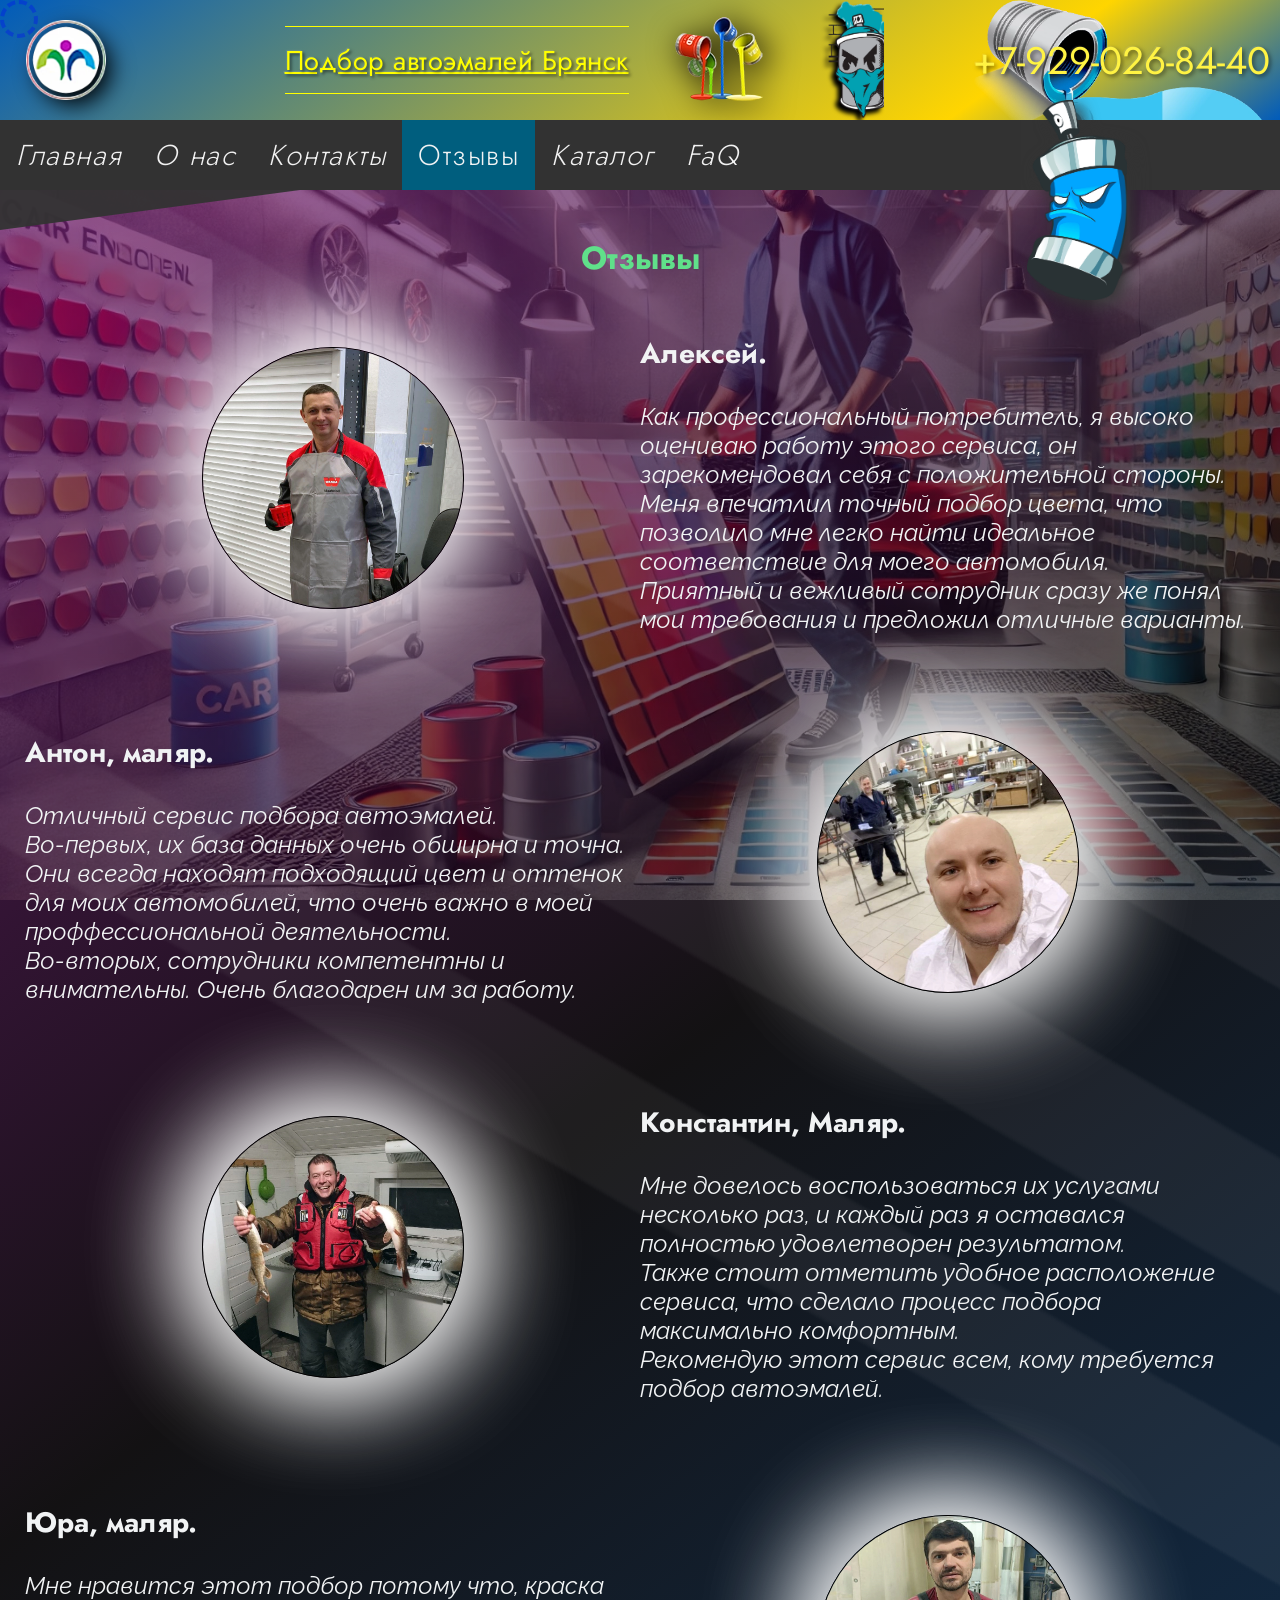
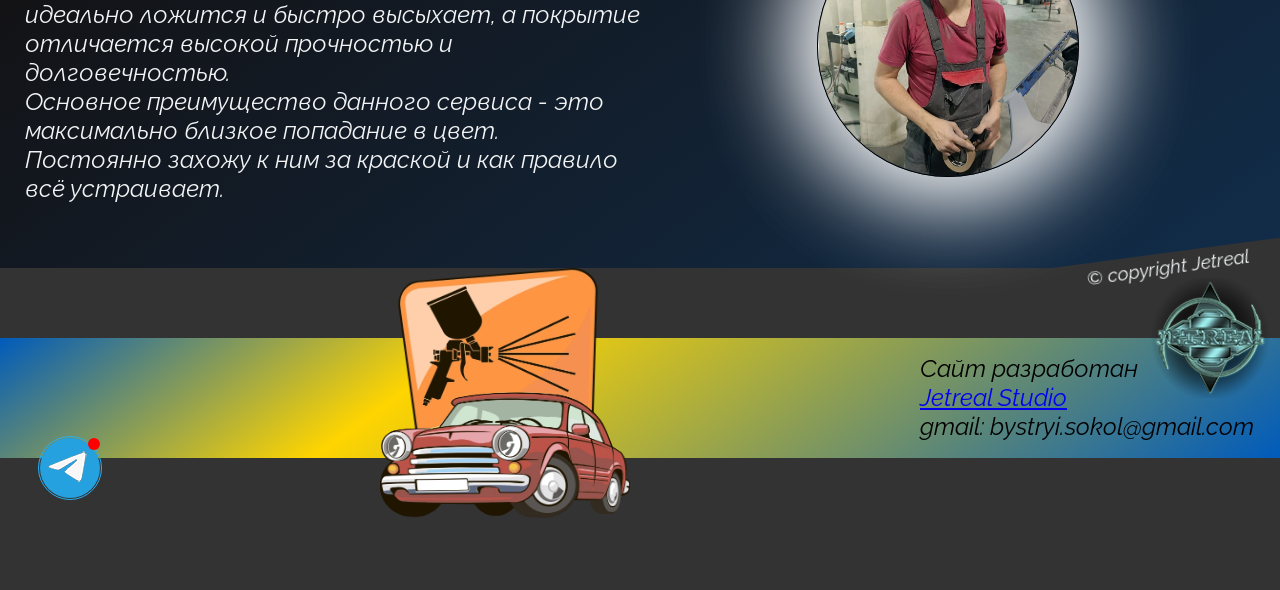
<file: feedbacks.html>
<!DOCTYPE html>
<!-- <html lang="ru"> -->
<html lang="ru-RU">

<head>
  <meta charset="utf-8">
  <!-- Begin Jekyll SEO tag v2.8.0 -->
<title>feedbacks | Подбор автоэмалей в Брянске, по цвету авто, коду, заправка в баллончик.</title>
<meta name="generator" content="Jekyll v4.4.1" />
<meta property="og:title" content="feedbacks" />
<meta property="og:locale" content="en_US" />
<meta name="description" content="Лаборатория по подбору автоэмали спектрофотометром в цвет, продажа красок от 100 грамм, хороший колорист, адрес: рядом магазин “Электроника”." />
<meta property="og:description" content="Лаборатория по подбору автоэмали спектрофотометром в цвет, продажа красок от 100 грамм, хороший колорист, адрес: рядом магазин “Электроника”." />
<link rel="canonical" href="https://autocolor32.ru/feedbacks" />
<meta property="og:url" content="https://autocolor32.ru/feedbacks" />
<meta property="og:site_name" content="Подбор автоэмалей в Брянске, по цвету авто, коду, заправка в баллончик." />
<meta property="og:type" content="article" />
<meta property="article:published_time" content="2026-04-11T17:05:42+03:00" />
<meta name="twitter:card" content="summary" />
<meta property="twitter:title" content="feedbacks" />
<script type="application/ld+json">
{"@context":"https://schema.org","@type":"BlogPosting","dateModified":"2026-04-11T17:05:42+03:00","datePublished":"2026-04-11T17:05:42+03:00","description":"Лаборатория по подбору автоэмали спектрофотометром в цвет, продажа красок от 100 грамм, хороший колорист, адрес: рядом магазин “Электроника”.","headline":"feedbacks","mainEntityOfPage":{"@type":"WebPage","@id":"https://autocolor32.ru/feedbacks"},"url":"https://autocolor32.ru/feedbacks"}</script>
<!-- End Jekyll SEO tag -->

  <link type="application/atom+xml" rel="alternate" href="https://autocolor32.ru/feed.xml" title="Подбор автоэмалей в Брянске, по цвету авто, коду, заправка в баллончик." />
  <meta name="viewport" content="width=device-width">
  <!-- <title>feedbacks</title> -->
  <!-- <meta http-equiv="Content-Security-Policy" content="default-src 'self'; script-src 'self' 'unsafe-inline' 'unsafe-eval' https://api-maps.yandex.ru https://yastatic.net https://*.elfsight.com https://*.elfsightcdn.com; script-src-elem 'self' 'unsafe-inline' https://api-maps.yandex.ru https://yastatic.net https://*.elfsight.com https://*.elfsightcdn.com; style-src 'self' 'unsafe-inline' https://api-maps.yandex.ru https://yastatic.net https://*.elfsight.com https://*.elfsightcdn.com; connect-src 'self' https://api-maps.yandex.ru https://*.maps.yandex.net https://yastatic.net https://*.elfsight.com https://*.elfsightcdn.com; img-src 'self' https://api-maps.yandex.ru https://*.maps.yandex.net https://yastatic.net https://*.elfsight.com https://*.elfsightcdn.com data:; frame-src 'self' https://api-maps.yandex.ru https://*.elfsight.com https://*.elfsightcdn.com; font-src 'self' https://*.elfsight.com https://*.elfsightcdn.com data:;"> -->


  <link rel="stylesheet" href="/assets/css/main.css">
  <!-- <link rel="stylesheet" href= "/assets/css/about.css" | relative_url > -->
  <!-- <link rel="stylesheet" href="/stylesheets/style.min.css"> -->
  <link rel="stylesheet" href="/assets/css/animate.css">
  <!-- <link href="/assets/fonts/Raleway/Raleway-VariableFont_wght.ttf" rel="stylesheet"> -->
  <!-- <link href="/assets/fonts/Raleway/Raleway-Italic-VariableFont_wght.ttf" rel="stylesheet"> -->
  <!-- <link href="/assets/fonts/Jost/Jost-Italic-VariableFont_wght.ttf" rel="stylesheet"> -->
  <!-- <link href="/assets/fonts/Jost/Jost-VariableFont_wght.ttf" rel="stylesheet"> -->
  <link rel="apple-touch-icon" sizes="180x180" href="/assets/images/apple-touch-icon.webp">
  <link rel="icon" type="image/png" sizes="32x32" href="/assets/images/favicon-32x32.webp">
  <link rel="icon" type="image/png" sizes="16x16" href="/assets/images/favicon-16x16.webp">
  <link rel="manifest" href="/assets/images/site.webmanifest">
</head>

<body>
  <p id="mouseX"></p>
  <p id="mouseY"></p>
  <p id="scroll"> </p>
  <div class="circle-cursor circle-cursor--inner" id="circle"></div>
  <div id="progress-line"></div>
  <div class="wrapperAll">
    
<header class="myHeader">
  <div class="jost-logoWrap wow flipInY" data-wow-duration="1s" data-wow-delay=".02s"><img src="/assets/images/garaj-logo.webp" alt="garaj-logo"/></div>
  <div class="headerCenterText">
    <div id="balon"></div>
    <div id="balonEye"></div>
    <div id="balon2"></div>
    <h1>Подбор автоэмалей Брянск</h1>
    <div><img class="bankImg" src="/assets/images/banks55.webp" alt="garaj-logo"/></div>
  </div>
  <div class="phoneNumber">+7-929-026-84-40</div>
</header>
    
<div class="topnav"><a class="nav-link" href="/">Главная</a><a class="nav-link" href="/about">О нас</a><a class="nav-link" href="/contacts">Контакты</a><a class="nav-link" href="/feedbacks">Отзывы</a><a class="nav-link" href="/catalog">Каталог</a><a class="nav-link" href="/faq">FaQ</a>
  <div class="headerAngle"></div>
</div>

    <link rel="stylesheet" href="/assets/css/feedbacks.css" />

<div class="wrapperFeedbacksSection">
  <div id="glasses"></div>
  <div class="wrapperFeedback">
    <h2 class="feedbackH2">Отзывы</h2>
    <div class="wrapperFeedback__items"> 
      <div class="feedbackImgWrap"><img class="feedbackImg" src="/assets/images/alex.webp" alt="" /></div>
      <div class="feedbackContentWrap">
        <h3>Алексей.</h3>
        <p>
           Как профессиональный потребитель, я высоко оцениваю работу этого сервиса, он зарекомендовал себя с положительной стороны.<br />Меня впечатлил точный подбор цвета, что позволило мне легко найти идеальное соответствие для моего автомобиля.<br />Приятный и вежливый сотрудник сразу же понял мои требования и предложил отличные варианты.</p>
      </div>
      <div class="feedbackContentWrap">
        <h3>Антон, маляр.</h3>
        <p>
           Отличный сервис подбора автоэмалей.<br />Во-первых, их база данных очень обширна и точна.<br />Они всегда находят подходящий цвет и оттенок для моих автомобилей, что очень важно в моей проффессиональной деятельности.<br />Во-вторых, сотрудники компетентны и внимательны. Очень благодарен им за работу.</p>
      </div>
      <div class="feedbackImgWrap"><img class="feedbackImg" src="/assets/images/anton.webp" alt="" /></div>
      <div class="feedbackImgWrap"><img class="feedbackImg" src="/assets/images/konstantin.webp" alt="" /></div>
      <div class="feedbackContentWrap">
        <h3>Константин, Маляр.</h3>
        <p>
           Мне довелось воспользоваться их услугами несколько раз, и каждый раз я оставался полностью удовлетворен результатом.<br />Также стоит отметить удобное расположение сервиса, что сделало процесс подбора максимально комфортным.<br />Рекомендую этот сервис всем, кому требуется подбор автоэмалей.</p>
      </div>
      <div class="feedbackContentWrap">
        <h3>Юра, маляр.</h3>
        <p>
           Мне нравится этот подбор потому что, краска идеально ложится и быстро высыхает, а покрытие отличается высокой прочностью и долговечностью.<br />Основное преимущество данного сервиса - это максимально близкое попадание в цвет.<br />Постоянно захожу к ним за краской и как правило всё устраивает.</p>
      </div>
      <div class="feedbackImgWrap"><img class="feedbackImg" src="/assets/images/yura.webp" alt="" /></div>
    </div>
  </div>
</div>


    <script src="/assets/javascript/wow.min.js"></script>
    <div class="footerOverLine">
  <p class="footerAngleText">&copy; copyright Jetreal</p>
</div>
    <footer class="myFooter">
  <div class="myFooterLeft"></div>
  <div class="myFooterCenter"><img class="wow fadeIn" data-wow-delay="1s" src=/assets/images/car-pistols2.webp alt="" /><img class="wow fadeInRight" src=/assets/images/car-pistols3.webp
      alt="" /></div>
  <div class="myFooterRight">
    <p>
      Сайт разработан<br /></p>
    <p id="linkedParagraphJetrealSudio"><a href="https://jetreal.github.io/" rel="nofollow">Jetreal Studio</a></p>
    <p>gmail: bystryi.sokol@gmail.com</p><img src=/assets/images/jetrealLogo2.webp alt="" />
  </div>

  <div class="parent" id="telegramBtn">
    <!-- Невидимый переключатель -->
    <input type="checkbox" id="toggle" class="toggle-input">

    <label for="toggle" class="parent-label"> </label>

    <div class="telegramPopap">
      <div id="popapTop">
        <img src="/assets/images/shurj4.jpg" alt="alex">
        <div>
          <p id="nameSh">Alex</p>
          <p>dayly repliks</p>
        </div>
      </div>
      <div id="myspeach">
        <p>Привет!
          <br>
          Я могу что либо подсказать?
        </p>
      </div>
      <a id="teleLink" href="https://t.me/BrendyAlex" target="_blank">
        <div id="telBtn">
          Chat on Telegram
        </div>
      </a>

    </div>
  </div>

  <div class="footerAngle"></div>


  <div class="footerUnderLine"></div>
</footer>
    <script>
      window.siteBaseUrl = "";
      window.pageUrl = "/feedbacks"
    </script>
    <script src="/assets/javascript/jq-3.7.1.slim.min.js"></script>
    <script type="module" src="/assets/javascript/index.mjs"></script>
    <script src="/assets/javascript/indexClock.min.mjs" type="module"></script>



    <!--  -->
  </div>
</body>

</html>
</file>
<file: assets/css/main.css>
@font-face{font-family:"Jost";src:url("/assets/fonts/Jost/Jost-VariableFont_wght.ttf") format("truetype"),url("/assets/fonts/Jost/Jost-Italic-VariableFont_wght.ttf") format("truetype")}@font-face{font-family:"Raleway";src:url("/assets/fonts/Raleway/Raleway-Italic-VariableFont_wght.ttf") format("truetype"),url("/assets/fonts/Raleway/Raleway-VariableFont_wght.ttf") format("truetype")}.wrapAbout{height:100%;position:relative}#aboutUs{text-align:center;color:#58df84;position:relative;text-transform:uppercase}.parallax{background-image:url("/{{site.baseurl}}/assets/images/mazda-painting.webp");min-height:80vh;background-attachment:fixed;background-position:center;background-repeat:no-repeat;background-size:cover}.parallax__text{position:relative;align-content:center;min-height:160px;max-width:1000px;margin:0 auto;text-align:left;padding:10px 20px;vertical-align:center;line-height:1.5em;color:#f1f3f4;font-size:36px;text-indent:40px}.parallax2{display:grid;align-content:center;background-image:url("{{site.baseurl}}/assets/images/mazda-painting-high-resolution.webp");min-height:800px;background-attachment:fixed;background-position:center;background-repeat:no-repeat;background-size:cover;padding:40px 0 60px}.parallax2::before{content:"";position:absolute;top:0;bottom:0;left:0;right:0;background-color:rgba(2,2,2,.6)}.catalogWrapper{min-height:650px;max-width:1050px;margin:0 auto -10px;background-color:#c5bcbc;background-image:url("{{site.baseurl}}/assets/images/akzonobel-logo2.webp");background-size:cover}.catalogWrapper h1{margin:initial;text-align:center;padding-top:20px;color:#333;font-size:2em;letter-spacing:1.3px}.catalogWrapper a{display:block;width:200px;height:40px;padding:10px;border-radius:18px;text-align:center;text-decoration:none;position:relative;top:30px;left:560px}.catalogWrapper button{z-index:0}#catalogWrapperText{position:relative;top:30px;left:40px;line-height:1.5em;border-radius:6px;border:2px solid #2778c9;outline:2px solid #68b699;width:300px;padding:14px;color:#f1f3f4;background-color:rgba(100,100,100,.5)}.priceDivWrapper{width:100%;min-height:0px;position:relative;background-color:#c5bcbc;max-width:1050px;margin:0 auto;padding-bottom:45px}.priceDiv{margin:0 auto;border:1px solid #005596;max-width:80%;height:0px;overflow:hidden;transition:height cubic-bezier(0.02, 1.12, 0.02, 0.96) 1s,padding cubic-bezier(0.02, 1.12, 0.02, 0.96) 1s;color:#f1f3f4;background-color:rgba(100,100,100,.5);border:1px solid #2778c9;list-style-type:none;text-indent:30px;font-size:1.3em}.priceOpen{height:430px;padding:25px 0;outline:2px solid #68b699;border-radius:4px}.priceDivLi{padding:6px 0}.priceDivSpan{font-size:1.4em;text-indent:45px}.priceDivLiLi{font-size:1.4em;text-indent:55px;padding:16px 0 0}.map{width:468px;height:468px;background-color:#333;border-radius:4px;border:4px solid gray;box-shadow:1px 1px 25px 10px rgba(0,0,0,.67)}.contactsSectionWrap{background-color:#e6d1d1;padding:20px 0 60px;min-height:500px}.contactsSectionWrap h2{margin:initial;padding:initial;text-align:center;padding-top:15px}.contactsSection{display:grid;grid-template-columns:auto auto}@media screen and (max-width: 1100px){.contactsSection{grid-template-columns:auto}}.contactsSectionMapWrap{min-width:500px;padding:60px;margin:0 auto}.contactsSection__mapText{text-align:center;font-size:1.5em;margin:initial;padding:initial}.contactsSectionRightPanel{max-width:700px;font-size:1.4em;margin:0 auto}.contactsSectionRightPanel h2{color:#333;margin:0 0 20px;position:relative;left:-150px}.contactsSectionRightPanel p{margin:initial;padding:initial}.contactsSectionRightPanel #contText1{text-indent:40px;margin:0 0 20px}.contactsSectionRightPanel #contText2{margin:0 0 20px}.contactsSectionRightPanel #contText2 span{position:relative;left:30px}.contactsSectionRightPanel #contText3{margin:0 0 20px}.contactsSectionRightPanel #contText3 span{position:relative;left:30px}.contactsSectionRightPanel #contText4{margin:0 0 20px}.contactsSectionRightPanel #contText4 span{position:relative;left:40px}.contactsSectionRightPanel #contText5{margin:0 0 20px}.contactsSectionRightPanel #contText5 span{position:relative;left:30px;font-size:1.5em;white-space:nowrap}.wrapFaq{background-color:#e6d1d1;max-width:100%;margin:0 auto;min-height:768px;padding-bottom:60px}.wrapFaqContent{width:80%;margin:0 auto}.faqH2{margin:initial;padding:35px 0 25px;text-align:center;color:#333;font-size:2em}.faqPar{font-size:1.5em;text-align:left}.facQuestion{position:relative;padding:15px 0}.facQuestionSpan{display:inline-block;border:2px solid #f1f3f4;color:green;font-size:2em;position:absolute;right:25px;top:10px;width:36px;height:36px;border-radius:100%}.facQuestionSpan span{position:absolute;outline:1px solid green;top:19px;left:13px;width:10px}.faqAnswer{line-height:1.6em;font-family:"Raleway",sans-serif;padding:0 0 0 20px;display:block;align-items:center;max-width:100%;height:0px;border-top:2px solid #fff;border-bottom:2px solid #fff;overflow:hidden;transition:height 1s,padding 1s;vertical-align:center;background:linear-gradient(0deg, rgb(230, 209, 209) 0%, rgb(242, 233, 233) 11%, rgb(242, 234, 234) 50%, rgb(242, 233, 233) 89%, rgb(230, 209, 209) 100%)}.faqAnswerOpen{padding:25px 20px;height:auto}.faqInnerLi{padding:0 10px;list-style-type:none}.facQuestionSpanVerticalPlus{transition:transform 1s}.openSpan{transform:rotate(90deg)}.wrapperFeedback{padding:25px;color:#f1f3f4;position:relative;min-height:600px;max-width:100%;background-image:url("{{site.baseurl}}/assets/images/podbor.webp");background-repeat:no-repeat;background-size:cover;background-attachment:fixed}.wrapperFeedback:before{content:"";position:absolute;top:0;bottom:0;left:0;right:0;background:linear-gradient(144deg, rgba(233, 18, 241, 0.3) 0%, rgba(5, 0, 5, 0.3) 52%, rgba(0, 91, 187, 0.3) 100%);background-color:rgba(0,0,0,.5)}.wrapperFeedback h2{position:relative;font-size:2em;text-align:center}.wrapperFeedback__items{display:grid;grid-template-columns:auto auto;max-width:100%;height:inherit;position:relative;justify-items:center;row-gap:66px;padding:0 0 40px}.feedbackH2{margin:initial;padding:initial;padding:20px 0;color:#58df84}.feedbackImgWrap{display:grid;align-content:center;justify-content:center;max-width:300px}.feedbackImg{position:relative;top:10px;border:1px solid #000;z-index:1;width:260px;height:260px;border-radius:100%;box-shadow:3px 3px 105px 5px #fff,-3px -3px 105px 5px #fff}.feedbackContentWrap{min-width:180px;padding-top:4px;font-size:1.5rem}@media screen and (max-width: 992px){.wow{visibility:visible !important;animation-name:none !important}}#mouseX{display:none}#mouseY{display:none}#scroll{display:none}h1,h2,h3,h4,h5,h6{font-family:"Jost",sans-serif}p,ul,li{font-family:"Raleway",sans-serif;margin:initial;padding:initial}.disable-hover{pointer-events:none}.displayParams{position:fixed;bottom:0px;outline:1px solid #add8e6;width:200px;min-height:100px;z-index:100;color:#fff;opacity:.6}#glasses{width:100%;height:2000px;z-index:1;opacity:.05;position:absolute;background-image:url("/assets/images/glasses.webp");background-repeat:no-repeat;background-size:cover;pointer-events:none}#textDiv{width:30px;height:150px;margin:0 auto;position:absolute;background-color:#000;top:-80px;left:100px;border-radius:16%;transform:rotate(16deg)}.bucketWraper{width:100%;height:100%;display:grid;align-content:center;opacity:.85;transition:opacity 1s}@media screen and (max-width: 1100px){.bucketWraper{opacity:0;pointer-events:none}}.bucket{z-index:0;position:relative;bottom:-4px;width:200px;height:200px;background-image:url("/assets/images/bucket3.webp");background-size:cover;background-repeat:no-repeat;margin:0 auto;filter:drop-shadow(3px 3px 10px black)}.bucket2{background-image:url("/assets/images/bucket2.webp");background-size:cover;background-repeat:no-repeat;width:100%;height:100%;z-index:2}#progress-line{z-index:100;display:block;border-radius:10px;background-color:aqua;width:0%;height:4px;position:fixed;top:0;left:0}html{background-color:#333}body{-webkit-text-size-adjust:100%;font-size:16px;box-sizing:border-box;min-width:992px;max-width:100%;margin:0 auto;overflow-x:hidden;overflow-y:scroll;scroll-behavior:smooth;-webkit-tap-highlight-color:rgba(0,0,0,0);height:100%;margin:0 auto}h1{color:green}.myHeader{display:grid;grid-template-columns:auto auto auto;justify-content:space-between;height:120px;width:100%;background:#add8e6;background:#005bbb;background:linear-gradient(144deg, rgb(0, 91, 187) 0%, rgb(255, 213, 0) 77%, rgb(0, 91, 187) 100%)}.jost-logoWrap{width:80px;min-height:120px;display:grid;align-content:center;position:relative;left:26px}.jost-logoWrap img{margin:0 auto;width:80px;height:80px;filter:drop-shadow(8px 8px 10px black);transition:transform .3s}.jost-logoWrap img:hover{transform:scale(1.02, 1.02)}.headerCenterText{white-space:nowrap;grid-template-columns:auto auto;max-width:620px;min-height:120px;display:grid;align-content:center;position:relative}.headerCenterText h1{position:relative;left:-25px;font-size:1.7rem;text-decoration:underline;font-family:"Jost",sans-serif;font-optical-sizing:auto;font-weight:400;letter-spacing:.5px;font-style:normal;color:#ff0;text-align:center;display:grid;align-content:center;z-index:1;border-top:1px solid #ff0;border-bottom:1px solid #ff0;text-shadow:-1px -1px 1px hsla(0,0%,100%,.1),2px 2px 3px rgba(0,0,0,.5)}#balon{width:100px;height:200px;background-image:url("/assets/images/balon4.webp");background-repeat:no-repeat;background-size:cover;position:absolute;right:-373px;top:100px;opacity:1;filter:drop-shadow(6px 6px 8px #333);z-index:3}#balonEye{width:100px;height:200px;background-image:url("/assets/images/balonEyeAqua.webp");background-repeat:no-repeat;background-size:cover;position:absolute;right:-373px;top:100px;z-index:3;opacity:0;transition:opacity 1s}#balonEye:hover{opacity:1}#balon2{width:65px;height:130px;background-image:url("/assets/images/balon2.webp");background-repeat:no-repeat;background-size:cover;position:absolute;right:-130px;top:-3px;filter:drop-shadow(-4px 4px 2px black);transition:right 1s}@media screen and (max-width: 1120px){#balon2{right:-67px}}.bankImg{position:relative;left:15px;width:100px;height:100px;filter:drop-shadow(5px 4px 16px black);transition:all 1s}.bankImg:hover{filter:drop-shadow(8px 12px 16px black)}.phoneNumber{position:relative;right:10px;font-family:"Jost","sans-serif";max-width:300px;font-size:2.4rem;text-shadow:-1px -1px 1px hsla(0,0%,100%,.1),2px 2px 4px rgba(0,0,0,.5);display:grid;align-content:center;text-align:center;color:#fff343;list-style-type:none;margin:0;padding:0;background-image:url("/assets/images/bankBlue.webp");background-repeat:no-repeat;background-size:cover}.topnav{background-color:rgba(51,51,51,.95);font-family:"Jost",sans-serif;position:sticky;top:0;z-index:2;height:70px}.topnav a{font-optical-sizing:auto;font-weight:300;font-style:italic;letter-spacing:1.5px;color:aqua;float:left;color:#f2f2f2;text-align:center;padding:14px 16px;text-decoration:none;font-size:1.8rem;transition:background .5s}.topnav a:hover{background-color:#ddd;color:#000}.topnav a.active{background-color:#005e7e;color:#f1f3f4;font-style:normal}.myFooter{display:grid;grid-template-columns:auto auto auto;position:relative;background-color:#333;color:#f1f3f4;justify-content:space-between;width:100%;height:120px;font-size:1.5em;background:linear-gradient(144deg, rgb(0, 91, 187) 0%, rgb(255, 213, 0) 33%, rgb(0, 91, 187) 100%)}.myFooter p{margin:initial;padding:initial}.contentWrapper{display:grid;grid-template-areas:"a b" "c c";justify-content:space-evenly;position:relative;background-image:url("/assets/images/okrashivanie-kuzova.webp");background-size:cover;background-repeat:no-repeat;width:100%;min-height:500px;color:#f1f3f4;font-size:1.5em;line-height:1.3em;transition:font-size .8s}.contentWrapper:before{content:"";position:absolute;top:0;bottom:0;left:0;right:0;background-color:rgba(0,0,0,.7)}@media screen and (max-width: 1100px){.contentWrapper{font-size:1.3em}}.content__left{max-width:560px;min-height:100px;grid-area:a;position:relative}.content__left img{position:relative;top:-25px;max-width:500px}.content__left h2{max-width:600px;font-size:2em;line-height:1.4em;position:relative;text-align:center;color:#4fdd7d;padding:initial;letter-spacing:.2em;white-space:nowrap;left:100px;top:10px}.content__left p{padding:40px;letter-spacing:1.1px;position:relative}.content__right{position:relative;grid-area:b;position:relative;align-items:center;background-size:cover;filter:drop-shadow(8px -8px 13px gray);max-width:500px;min-height:80px;top:150px;left:0px}.content__right img{max-width:400px;height:auto;margin:0 auto;position:relative;left:-10px}.content__right p{padding-right:20px}.sliderSection{color:#333;font-size:2em;max-width:100%;min-height:350px;background:linear-gradient(144deg, rgba(233, 18, 241, 0.3) 0%, rgba(5, 0, 5, 0.3) 52%, rgba(0, 91, 187, 0.3) 100%);background-color:#31383a;background-attachment:fixed;background-repeat:no-repeat;background-size:cover;background-image:url("/assets/images/4.webp");text-align:left}.sliderSection__ulwrapp{display:grid;align-content:center;grid-template-columns:auto auto;background:linear-gradient(270deg, rgb(230, 209, 209) 0%, rgb(255, 255, 255) 100%);border:1px solid #000;width:100%;height:440px}.blackSectionLi{text-shadow:-1px -1px 1px hsla(0,0%,100%,.1),2px 2px 4px rgba(0,0,0,.5);text-align:left;padding:10px 0 10px 50px;position:relative;left:200px;font-size:3em;list-style-type:none}.checkedSpanImg{display:block;position:absolute;left:-40px;top:2px;width:55px;height:55px;border:10px double pink;border-radius:4px;background-image:url("/assets/images/galochka2.webp");background-size:cover;background-repeat:no-repeat}.wrappDiv{grid-area:c;display:grid;align-content:center;min-height:10vh;transform:rotatez(0);transition:all .5s}.slider{width:900px;margin:0 auto;border:1px solid gray;height:200px;display:grid;grid-template-columns:auto auto auto auto auto;justify-content:center;overflow:hidden;box-shadow:4px 4px 10px #000;position:relative;z-index:1;border-radius:10px;background-color:#000}.slider:hover{transition:transform .2s}.slider p{margin:initial;padding:initial;text-align:left;bottom:40px;color:#f1f3f4;font-size:1em;font-family:"Sofia",cursive;transition:all .3s;opacity:0;pointer-events:none;display:none;width:0}.slider p:hover{transition:all .3s}.slider>div{width:300px;transform:translateX(0px);border:1px solid transparant;border-right:1px solid grba(20, 20, 20, 1);background-color:gray}.slider img{max-width:100%;height:200px}.slider div::before{content:"";position:absolute;top:0;bottom:0;left:0;right:0;background-color:rgba(2,2,2,.5)}.buttonLeft{outline:none;z-index:3;position:relative;left:50px;position:absolute;top:250px;border-radius:100%;width:40px;height:40px;text-align:center;box-shadow:4px 4px 10px #000;transition:all 1s;cursor:pointer;opacity:.4}.buttonRight{outline:none;z-index:3;right:50px;position:absolute;top:250px;border-radius:100%;width:40px;height:40px;text-align:center;box-shadow:4px 4px 10px #000;transition:all 1s;cursor:pointer;opacity:.4}@media screen and (max-width: 992px){.buttonLeft,.buttonRight{width:70px;height:70px;top:220px}}.sliderButtonHover:hover{transition:transform .1s;transform:scale(0.9, 0.9)}.sliderButtonHover:active{background-color:#add8e6}.added-class::before{content:"";position:absolute;top:0;bottom:0;left:0;right:0;background:"";background-color:rgba(2,2,2,0) !important}#sliderImgText{text-align:center;font-size:2em;color:#f1f3f4;margin-top:30px}.countersSection{display:grid;grid-template-columns:auto auto auto auto;justify-content:space-evenly;width:100%;min-height:280px;background-color:#272b29}.countersSection>div{display:grid;align-content:center;justify-content:center;width:300px;height:250px;text-align:center}.countersSection>div h4{font-size:3em;margin:initial;padding:initial;color:#f1f3f4}.countersSection>div p{color:#f1f3f4;font-size:1.4em}.counterSectionImg{width:128px;height:128px;background-image:url("/assets/images/iconSet.webp");margin:0 auto;color:#fff;filter:invert(1)}#counterSectionImg1{background-position:0px 10px}#counterSectionImg2{background-position:382px 10px}#counterSectionImg3{background-position:256px 0px}#counterSectionImg4{background-position:128px 0px}@media screen and (max-width: 1200px){.countersSection>div{display:grid;align-content:center;justify-content:center;width:248px;height:250px;text-align:center}.countersSection>div h6{font-size:2em;margin:initial;padding:initial}.countersSection>div p{font-size:1.2em}}.linearGr{position:relative;width:100%;min-height:620px;border:1px solid "red";background:url("/assets/images/colorist.webp") no-repeat center,linear-gradient(180deg, rgb(128, 128, 128) 0%, rgba(255, 255, 255, 0) 100%)}.linearGr:before{content:"";position:absolute;top:0;bottom:0;left:0;right:0;background-color:rgba(0,0,0,.7)}.justForShadowWrapper{display:block;min-width:100%;height:0;position:relative;margin:0 auto;overflow:visible}.justForShadowUp{top:-99px;position:absolute;min-width:100%;height:100px;background:linear-gradient(0deg, rgb(39, 43, 41) 0%, rgba(255, 255, 255, 0) 100%)}.justForShadowDown{z-index:1;pointer-events:none;bottom:-99px;position:absolute;min-width:100%;height:100px;background:linear-gradient(180deg, rgb(39, 43, 41) 0%, rgba(255, 255, 255, 0) 100%)}.linearGrHeader{text-decoration:underline;text-indent:70px;position:relative;margin:initial;padding:initial;padding-top:60px;font-size:3em;color:#f1f3f4}.linearGrParagraph{position:relative;font-size:2em;color:#f1f3f4;text-align:center;padding:20px}.blackSection{width:100%;min-height:600px;background-color:#f1f3f4;display:grid;align-content:center;background:linear-gradient(90deg, rgb(230, 209, 209) 0%, rgb(255, 255, 255) 100%)}.bgLittleBit{width:100%;height:40px;background-image:url("/assets/images/bgLittleBit.webp");background-repeat:repeat-x}.bgLittleBitDown{position:relative;width:100%;height:40px;background-image:url("/assets/images/bgLittleBit.webp");background-repeat:repeat-x}.circle-cursor{width:30px;height:30px;border:4px dashed blue;border-radius:100%;position:fixed;top:0;left:0;z-index:4;transition:all 1s;pointer-events:none;opacity:.3}.digital-clock{position:absolute;top:70px;right:50px;font-size:2em;max-width:300px;text-align:center;border:2px solid #f1f3f4;border-radius:20px;color:#f1f3f4;padding:10px 15px}.buttonSection{color:#f1f3f4;display:grid;grid-template-columns:auto auto;justify-content:space-evenly}.buttonSection a{display:inline-block;width:inherit;height:100%;position:absolute;top:0;left:0}.callButton{margin:initial;padding:initial;z-index:0;display:block;position:relative;left:100px;cursor:pointer;border:1px solid #75ca87;font-family:"system-ui";font-size:20px;color:#f1f3f4;padding:10px 30px;width:275px;box-shadow:#000 2px 2px 2px 2px;border-radius:20px;background-color:rgba(0,0,0,0);font-size:2em;letter-spacing:1.3px;font-family:"Raleway",sans-serif;background:rgba(0,102,204,.8) none repeat scroll 0% 0%/auto padding-box border-box}.callButton:hover{transform:scale(1.01, 1.01)}.callButton:active{box-shadow:#000 2px 2px 2px 2px inset;transform:scale(0.95, 0.95) !important}.buttonPrice{position:relative;left:700px;top:66px;color:#f1f3f4}.buttonSection__callNumber{position:relative;font-size:3em;display:block;padding:initial;margin:initial;transition:all 1s;opacity:0;visibility:hidden;font-family:"Jost",sans-serif;letter-spacing:1.3px;pointer-events:none;color:#fff}.hideButton{opacity:1;pointer-events:auto;visibility:visible;color:#ff0}.myFooterRight{display:grid;align-content:center;position:relative;width:360px;height:120px;white-space:nowrap}.myFooterRight img{display:block;width:120px;height:120px;position:absolute;right:10px;top:-60px}.myFooterRight p{z-index:1;position:relative;color:#000}.myFooterLeft{width:300px}.myFooterCenter{position:relative;width:300px}.myFooterCenter img{width:250px;height:250px;position:absolute;top:-70px;left:-80px;z-index:1}.footerOverLine{width:100%;height:70px;background-color:#333;position:relative}.footerUnderLine{width:100%;height:70px;background-color:#333;position:relative}.footerAngle{width:300px;height:40px;background-color:#000;position:absolute;right:0;top:-100px;clip-path:polygon(100% 0, 0% 100%, 100% 100%);background:#333;overflow:visible}.footerAngleText{color:#f1f3f4;font-size:1.2em;position:absolute;right:30px;top:-12px;transform:rotate(-8deg);z-index:3}.headerAngle{width:300px;height:40px;background-color:#000;position:absolute;left:0;top:70px;clip-path:polygon(100% 0, 0 0, 0 100%);background-color:rgba(51,51,51,.95);z-index:1;transition:top 2s}@media screen and (max-width: 768px){.headerAngle{top:68px}}.hours{color:#fff}#bnVideo{width:600px;height:340px;box-shadow:1px 1px 25px 10px hsla(0,0%,100%,.67);margin:0 auto;position:relative}#h3{text-indent:40px;color:#4fdd7d;position:relative;text-align:center;letter-spacing:.5em;line-height:1em;font-size:1.5em;white-space:nowrap;padding:40px 0 0}#linkedParagraphJetrealSudio{color:#8edada}#telegramBtn{display:block;position:relative;top:-20px;left:40px;width:60px;height:60px;background:#24a1de;color:#fff;text-decoration:none;border-radius:100%;background-image:url("/assets/images/teleg.png");background-repeat:no-repeat;background-position:7px 9px;transition:filter .3s ease-in-out}#telegramBtn::before{position:absolute;content:"";width:62px;height:62px;border-radius:inherit;outline:1px solid #28b1f4;animation:spin 3.6s linear infinite;left:-1px;top:-1px}#telegramBtn::after{content:"";background-color:red;position:absolute;width:12px;height:12px;border-radius:100%;right:0;top:0}@keyframes spin{0%{transform:scale(1)}85%{transform:scale(1.4)}100%{transform:scale(1);opacity:.2}}.telegramPopap{display:none;border-radius:20px;width:260px;min-height:260px;position:absolute;top:-280px;background-image:url("/assets/images/telegramFon2.jpg");background-size:cover;color:#000;z-index:1}#popapTop{font-family:-apple-system,BlinkMacSystemFont,"Segoe UI",Roboto,Helvetica,Arial,sans-serif;display:grid;grid-template-columns:70px auto;position:relative;background-color:#ddd;height:70px;width:100%;border-radius:20px 20px 0 0;color:#000}#popapTop div{padding:10px 0}#popapTop img{display:inline-block;position:relative;width:50px;height:50px;border-radius:100%;position:relative;top:10px;left:10px}#popapTop p{font-size:1rem}#nameSh{padding:initial;margin:initial;color:#000;font-size:1.3rem;text-align:left}#myspeach{font-size:1.1rem;border-radius:13px;background-color:#fff;max-width:70%;min-height:65px;margin:20px 0 0 10px;padding:0 3%;display:grid;justify-content:center;align-content:center;font-size:1rem}#myspeach:before{content:url("/assets/images/hands.png");position:absolute;left:90px}#telBtn{font-family:-apple-system,BlinkMacSystemFont,"Segoe UI",Roboto,Helvetica,Arial,sans-serif;position:relative;top:35px;display:grid;justify-content:center;align-content:center;line-height:1.6rem;text-align:center;background-color:#34a3e0;border-radius:13px;width:200px;height:45px;margin:0 auto;color:#fff;font-size:1rem;font-weight:bold;transition:filter .4s}#telBtn::before{content:url("/assets/images/teleg.png");position:absolute;transform:scale(0.6)}#telBtn:hover{filter:brightness(90%)}#teleLink{display:inline-block;width:100%;height:100%;cursor:pointer;text-decoration:none}.toggle-input{display:none}.toggle-input:checked~.telegramPopap{display:block}.parent-label{z-index:3;display:inline-block;cursor:pointer;width:100%;height:100%;position:relative}/*# sourceMappingURL=main.css.map */
</file>
<file: assets/css/about.css>
.wrapAbout {
  height: 100%;
  position: relative;
}

#aboutUs {
  text-align: center;
  color: #58DF84;
  position: relative;
  text-transform: uppercase;
}

.parallax {
  background-image: url("//assets/images/mazda-painting.webp");
  min-height: 80vh;
  background-attachment: fixed;
  background-position: center;
  background-repeat: no-repeat;
  background-size: cover;
}

.parallax__text {
  position: relative;
  align-content: center;
  min-height: 160px;
  max-width: 1000px;
  margin: 0 auto;
  text-align: left;
  padding: 10px 20px;
  vertical-align: center;
  line-height: 1.5em;
  color: #F1F3F4;
  font-size: 36px;
  text-indent: 40px;
}

.parallax2 {
  display: grid;
  align-content: center;
  background-image: url("/assets/images/mazda-painting-high-resolution.webp");
  min-height: 800px;
  background-attachment: fixed;
  background-position: center;
  background-repeat: no-repeat;
  background-size: cover;
  padding: 40px 0 60px;
}
.parallax2::before {
  content: "";
  position: absolute;
  top: 0;
  bottom: 0;
  left: 0;
  right: 0;
  background-color: rgba(2, 2, 2, 0.6);
}

/*# sourceMappingURL=about.css.map */
</file>
<file: assets/css/catalog.css>
.catalogWrapper {
  min-height: 650px;
  max-width: 1050px;
  margin: 0 auto -10px;
  background-color: #c5bcbc;
  background-image: url("/assets/images/akzonobel-logo2.webp");
  background-size: cover;
}
.catalogWrapper h1 {
  margin: initial;
  text-align: center;
  padding-top: 20px;
  color: #333;
  font-size: 2em;
  letter-spacing: 1.3px;
}
.catalogWrapper a {
  display: block;
  width: 200px;
  height: 40px;
  padding: 10px;
  border-radius: 18px;
  text-align: center;
  text-decoration: none;
  position: relative;
  top: 30px;
  left: 560px;
}
.catalogWrapper button {
  z-index: 0;
}

#catalogWrapperText {
  position: relative;
  top: 30px;
  left: 40px;
  line-height: 1.5em;
  border-radius: 6px;
  border: 2px solid #2778C9;
  outline: 2px solid #68B699;
  width: 300px;
  padding: 14px;
  color: #F1F3F4;
  background-color: rgba(100, 100, 100, 0.5);
}

.priceDivWrapper {
  width: 100%;
  min-height: 0px;
  position: relative;
  background-color: #C5BCBC;
  max-width: 1050px;
  margin: 0 auto;
  padding-bottom: 45px;
}

.priceDiv {
  margin: 0 auto;
  border: 1px solid #005596;
  max-width: 80%;
  height: 0px;
  overflow: hidden;
  transition: height cubic-bezier(0.02, 1.12, 0.02, 0.96) 1s, padding cubic-bezier(0.02, 1.12, 0.02, 0.96) 1s;
  color: #F1F3F4;
  background-color: rgba(100, 100, 100, 0.5);
  border: 1px solid #2778C9;
  list-style-type: none;
  text-indent: 30px;
  font-size: 1.3em;
}

.priceOpen {
  height: 430px;
  padding: 25px 0;
  outline: 2px solid #68B699;
  border-radius: 4px;
}

.priceDivLi {
  padding: 6px 0;
}

.priceDivSpan {
  font-size: 1.4em;
  text-indent: 45px;
}

.priceDivLiLi {
  font-size: 1.4em;
  text-indent: 55px;
  padding: 16px 0 0;
}

/*# sourceMappingURL=catalog.css.map */
</file>
<file: assets/css/contacts.css>
.map {
  width: 468px;
  height: 468px;
  background-color: #333;
  border-radius: 4px;
  border: 4px solid gray;
  box-shadow: 1px 1px 25px 10px rgba(0, 0, 0, 0.67);
}

.contactsSectionWrap {
  background-color: #e6d1d1;
  padding: 20px 0 60px;
  min-height: 500px;
}
.contactsSectionWrap h2 {
  margin: initial;
  padding: initial;
  text-align: center;
  padding-top: 15px;
}

.contactsSection {
  display: grid;
  grid-template-columns: auto auto;
}

@media screen and (max-width: 1100px) {
  .contactsSection {
    grid-template-columns: auto;
  }
}
.contactsSectionMapWrap {
  min-width: 500px;
  padding: 60px;
  margin: 0 auto;
}

.contactsSection__mapText {
  text-align: center;
  font-size: 1.5em;
  margin: initial;
  padding: initial;
}

.contactsSectionRightPanel {
  max-width: 700px;
  font-size: 1.4em;
  margin: 0 auto;
}
.contactsSectionRightPanel h2 {
  color: #333333;
  margin: 0 0 20px;
  position: relative;
  left: -150px;
}
.contactsSectionRightPanel p {
  margin: initial;
  padding: initial;
}
.contactsSectionRightPanel #contText1 {
  text-indent: 40px;
  margin: 0 0 20px;
}
.contactsSectionRightPanel #contText2 {
  margin: 0 0 20px;
}
.contactsSectionRightPanel #contText2 span {
  position: relative;
  left: 30px;
}
.contactsSectionRightPanel #contText3 {
  margin: 0 0 20px;
}
.contactsSectionRightPanel #contText3 span {
  position: relative;
  left: 30px;
}
.contactsSectionRightPanel #contText4 {
  margin: 0 0 20px;
}
.contactsSectionRightPanel #contText4 span {
  position: relative;
  left: 40px;
}
.contactsSectionRightPanel #contText5 {
  margin: 0 0 20px;
}
.contactsSectionRightPanel #contText5 span {
  position: relative;
  left: 30px;
  font-size: 1.5em;
  white-space: nowrap;
}

/*# sourceMappingURL=contacts.css.map */
</file>
<file: assets/css/faq.css>
.wrapFaq {
  background-color: #E6D1D1;
  max-width: 100%;
  margin: 0 auto;
  min-height: 768px;
  padding-bottom: 60px;
}

.wrapFaqContent {
  width: 80%;
  margin: 0 auto;
}

.faqH2 {
  margin: initial;
  padding: 35px 0 25px;
  text-align: center;
  color: #333333;
  font-size: 2em;
}

.faqPar {
  font-size: 1.5em;
  text-align: left;
}

.facQuestion {
  position: relative;
  padding: 15px 0;
}

.facQuestionSpan {
  display: inline-block;
  border: 2px solid #F1F3F4;
  color: green;
  font-size: 2em;
  position: absolute;
  right: 25px;
  top: 10px;
  width: 36px;
  height: 36px;
  border-radius: 100%;
}
.facQuestionSpan span {
  position: absolute;
  outline: 1px solid green;
  top: 19px;
  left: 13px;
  width: 10px;
}

.faqAnswer {
  line-height: 1.6em;
  font-family: "Raleway", sans-serif;
  padding: 0 0 0 20px;
  display: block;
  align-items: center;
  max-width: 100%;
  height: 0px;
  border-top: 2px solid white;
  border-bottom: 2px solid white;
  overflow: hidden;
  transition: height 1s, padding 1s;
  vertical-align: center;
  background: linear-gradient(0deg, rgb(230, 209, 209) 0%, rgb(242, 233, 233) 11%, rgb(242, 234, 234) 50%, rgb(242, 233, 233) 89%, rgb(230, 209, 209) 100%);
}

.faqAnswerOpen {
  padding: 25px 20px;
  height: auto;
}

.faqInnerLi {
  padding: 0 10px;
  list-style-type: none;
}

.facQuestionSpanVerticalPlus {
  transition: transform 1s;
}

.openSpan {
  transform: rotate(90deg);
}

/*# sourceMappingURL=faq.css.map */
</file>
<file: assets/css/feedbacks.css>
.wrapperFeedback {
  padding: 25px;
  color: #F1F3F4;
  position: relative;
  min-height: 600px;
  max-width: 100%;
  background-image: url("/assets/images/podbor.webp");
  background-repeat: no-repeat;
  background-size: cover;
  background-attachment: fixed;
}
.wrapperFeedback:before {
  content: "";
  position: absolute;
  top: 0;
  bottom: 0;
  left: 0;
  right: 0;
  background: linear-gradient(144deg, rgba(233, 18, 241, 0.3) 0%, rgba(5, 0, 5, 0.3) 52%, rgba(0, 91, 187, 0.3) 100%);
  background-color: rgba(0, 0, 0, 0.5);
}
.wrapperFeedback h2 {
  position: relative;
  font-size: 2em;
  text-align: center;
}

.wrapperFeedback__items {
  display: grid;
  grid-template-columns: auto auto;
  max-width: 100%;
  height: inherit;
  position: relative;
  justify-items: center;
  row-gap: 66px;
  padding: 0 0 40px;
}

.feedbackH2 {
  margin: initial;
  padding: initial;
  padding: 20px 0;
  color: #58DF84;
}

.feedbackImgWrap {
  display: grid;
  align-content: center;
  justify-content: center;
  max-width: 300px;
}

.feedbackImg {
  position: relative;
  top: 10px;
  border: 1px solid black;
  z-index: 1;
  width: 260px;
  height: 260px;
  border-radius: 100%;
  box-shadow: 3px 3px 105px 5px #FFFFFF, -3px -3px 105px 5px #FFFFFF;
}

.feedbackContentWrap {
  min-width: 180px;
  padding-top: 4px;
  font-size: 1.5rem;
}

/*# sourceMappingURL=feedbacks.css.map */
</file>
